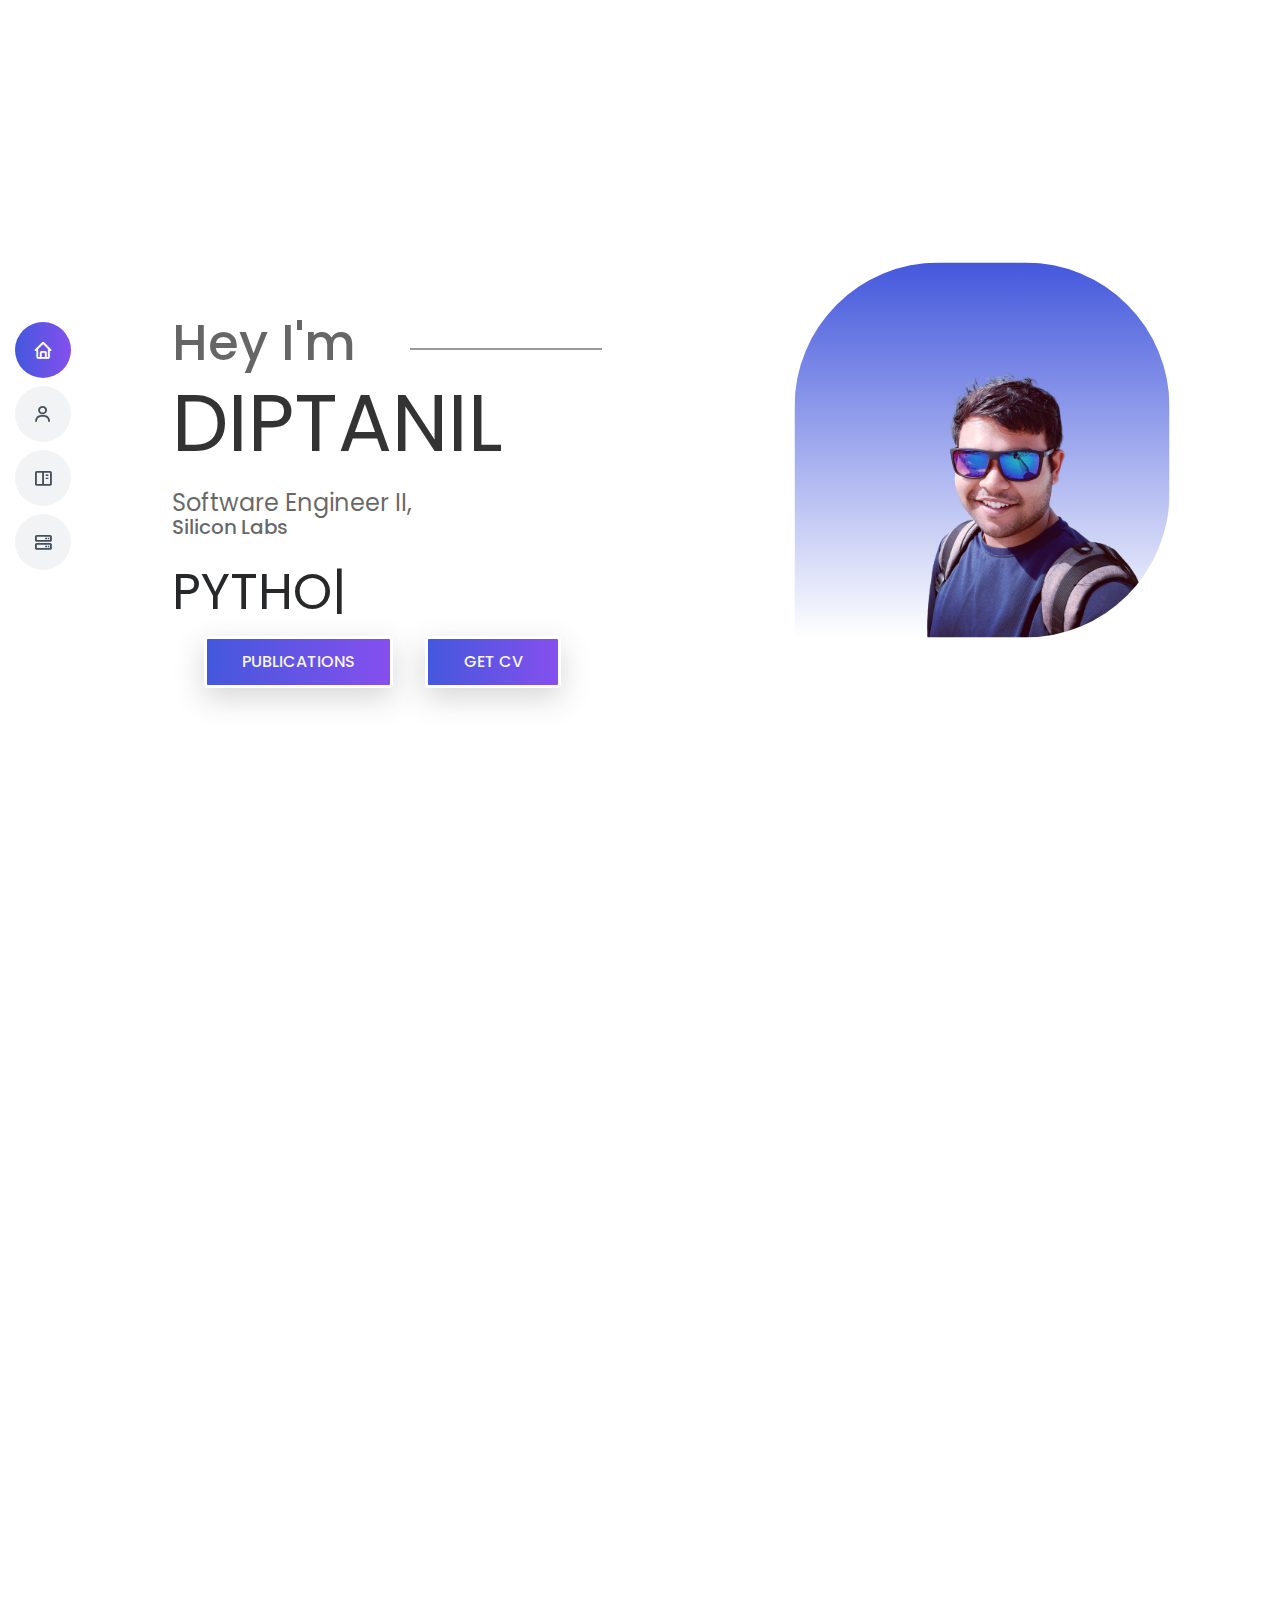
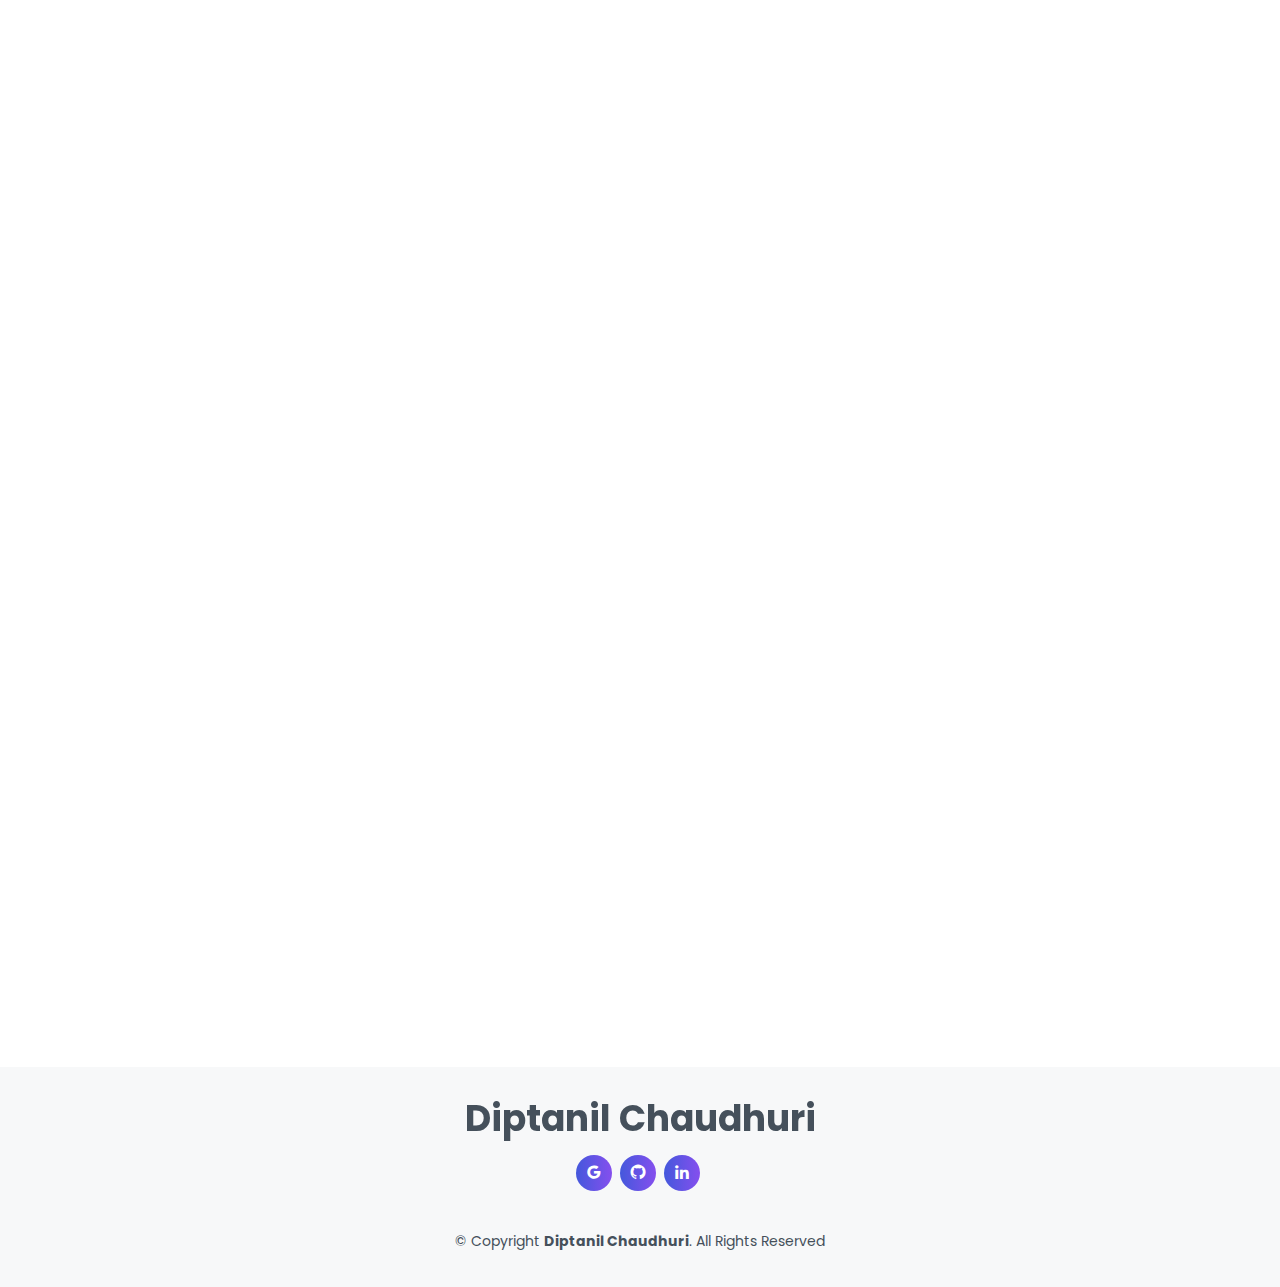
<file: index.html>
<!DOCTYPE html>
<html lang="en">

<head>
  <meta charset="utf-8">
  <meta content="width=device-width, initial-scale=1.0" name="viewport">

  <title>Diptanil Chaudhuri</title>
  <meta content="" name="description">
  <meta content="" name="keywords">

  <link rel="shortcut icon" type="image/x-icon" href="./assets/img/core/logo-bg.png" />

  <!-- Google Fonts -->
  <link href="https://fonts.googleapis.com/css?family=Open+Sans:300,300i,400,400i,600,600i,700,700i|Raleway:300,300i,400,400i,500,500i,600,600i,700,700i|Poppins:300,300i,400,400i,500,500i,600,600i,700,700i" rel="stylesheet">

  <!-- Vendor CSS Files -->
  <link href="assets/vendor/aos/aos.css" rel="stylesheet">
  <link href="assets/vendor/bootstrap/css/bootstrap.min.css" rel="stylesheet">
  <link href="assets/vendor/bootstrap-icons/bootstrap-icons.css" rel="stylesheet">
  <link href="assets/vendor/boxicons/css/boxicons.min.css" rel="stylesheet">
  <link href="assets/vendor/glightbox/css/glightbox.min.css" rel="stylesheet">
  <link href="assets/vendor/swiper/swiper-bundle.min.css" rel="stylesheet">

  <!-- Template Main CSS File -->
  <link href="assets/css/style.css" rel="stylesheet">

<!--  </script>-->

</head>

<body>

  <!-- ======= Mobile nav toggle button ======= -->
  <!-- <button type="button" class="mobile-nav-toggle d-xl-none"><i class="bi bi-list mobile-nav-toggle"></i></button> -->
  <i class="bi bi-list mobile-nav-toggle d-lg-none"></i>


  <!-- ======= Header ======= -->
  <header id="header" class="d-flex flex-column justify-content-center">

    <nav id="navbar" class="navbar nav-menu">
      <ul>
        <li><a href="#hero" class="nav-link scrollto active"><i class="bx bx-home"></i> <span>Home</span></a></li>
        <li><a href="#about" class="nav-link scrollto"><i class="bx bx-user"></i> <span>About</span></a></li>
        <li><a href="#publication" class="nav-link scrollto"><i class="bx bx-book-content"></i> <span>Publications</span></a></li>
        <li><a href="#projects" class="nav-link scrollto"><i class="bx bx-server"></i> <span>Projects</span></a></li>
      </ul>
    </nav><!-- .nav-menu -->

  </header><!-- End Header -->

  <!-- ======= Hero Section ======= -->
  <section id="hero" class="d-flex flex-column justify-content-center site-banner">

    <div class="container">
      <div class="row">
        <div class="col-lg-6 col-md-12 site-title">
          <h3 class="title-text">Hey I'm</h3>
          <h1 class="title-text text-uppercase">Diptanil </h1>
          <h4 class="title-text">Software Engineer II,</h4>
          <p class="title-text">
            Silicon Labs</p>

          <div class="banner-keys">
            <h1 class="title-text text-uppercase">
              <span class="typed" data-typed-items="Python, C++, Matlab, Embedded-C, C#"></span>
            </h1>
          </div>

            
          <div class="site-button">
            <div class="d-flex flex-row flex-wrap">
              <button type="button" class="btn button primary-button mr-4 text-uppercase" onclick="location.href='#publication';">Publications</button>
              <button type="button" class="btn button primary-button text-uppercase"  onclick="location.href='./assets/pdf/CV.pdf';">Get CV</button>
            </div>
          </div>

        </div>

        <div class="col-lg-6 col-md-12">
          <img src="./assets/img/me/me.png" alt="banner-image me" class="img-fluid my-banner">
        </div>
    </div>
  </section><!-- End Hero -->



  <main id="main">

    <!-- ======= About Section ======= -->
    <section id="about" class="about">

      <!-- ------- Description Subsection ------- -->
      <div class="container-fluid" data-aos="fade-up">
        <div class="section-title">
          <h2>
            <span id="about_typed"></span>
          </h2>
        </div>

        <div class="row">
          <div class="col-lg-6 col-md-12 col-centered slider-col">
            <div class="about-image-slider">
              <div id="carouselExampleIndicators" class="carousel slide" data-bs-ride="true">
                <div class="carousel-indicators">
                  <button type="button" data-bs-target="#carouselExampleIndicators" data-bs-slide-to="0" class="active" aria-current="true" aria-label="Slide 1"></button>
                  <button type="button" data-bs-target="#carouselExampleIndicators" data-bs-slide-to="1" aria-label="Slide 2"></button>
                  <button type="button" data-bs-target="#carouselExampleIndicators" data-bs-slide-to="2" aria-label="Slide 3"></button>
                  <button type="button" data-bs-target="#carouselExampleIndicators" data-bs-slide-to="3" aria-label="Slide 4"></button>
                </div>
                <div class="carousel-inner">
                  <div class="carousel-item active">
                    <img src="./assets/img/me/3209.JPEG" class="d-block w-100 slider-image" alt="Hiking photo">
                  </div>
                  <div class="carousel-item">
                    <img src="./assets/img/me/3554.JPEG" class="d-block w-100 slider-image" alt="Florida beach">
                  </div>
                  <div class="carousel-item">
                    <img src="./assets/img/me/3702.JPEG" class="d-block w-100 slider-image" alt="Hiroyuki Tedara">
                  </div>
                  <div class="carousel-item">
                    <img src="./assets/img/me/7090.JPEG" class="d-block w-100 slider-image" alt="Fishing">
                  </div>
                </div>
                <button class="carousel-control-prev" type="button" data-bs-target="#carouselExampleIndicators" data-bs-slide="prev">
                  <span class="carousel-control-prev-icon" aria-hidden="true"></span>
                  <span class="visually-hidden">Previous</span>
                </button>
                <button class="carousel-control-next" type="button" data-bs-target="#carouselExampleIndicators" data-bs-slide="next">
                  <span class="carousel-control-next-icon" aria-hidden="true"></span>
                  <span class="visually-hidden">Next</span>
                </button>
              </div>
            </div>
          </div>
          <div class="col-lg-6 col-md-12 col-centered about-title">
            <h2 class="text-uppercase pt-5">
              <span>Diptanil</span>
              <span >"Neal"</span>
              <span>Chaudhuri</span>
            </h2>
            <div class="paragraph py-4 w-75">
              <p class="para">
                <i class="fa-brands fa-html5"></i>Hi, I am an Software Engineer working at Silicon Labs. Previously, I was pursuing my Doctorate (Ph.D.) in Computer Science from Texas A&M University under the advice 
                of <a class="description-text-link" target="_blank" href="https://cse-robotics.engr.tamu.edu/dshell/">Dr. Dylan A. Shell</a>.
              </p>
              <p class="para">
                My interest includes Machine Learning, Robotics, Artificial Intelligence. 
                My previous experiances involving working in multitude of domains form game design to embbdded syatems to an artificial intelligence researcher.
              </p>
              <p class="para">
                My hobbies include hiking, scuba diving and occational fishing. 
              </p>
            </div>
          </div>
        </div>

        <div class="row my-3 justify-content-center contact-info">

<!--          <div class="col-2"></div>-->
          <button type="button" class="btn col-3 button primary-button text-uppercase contact-address" >
            <i class="bi bi-geo-alt"></i>
            Austin, TX
          </button>

          <button type="button" class="btn col-3 button primary-button text-uppercase contact-address"  onclick="location.href='mailto:diptanil.chaudhuri@gmail.com';">
            <i class='bx bxl-gmail'></i>
            diptanil.chaudhuri@gmail.com
          </button>

          <button type="button" class="btn col-3 button primary-button text-uppercase contact-address" onclick="location.href='https://www.linkedin.com/in/diptanil/';">
            <i class='bx bxl-linkedin' ></i>
            LinkedIn
          </button>


        </div>
      </div>
      </div><!-- End Description Subsection  -->

    <!-- ------- Skills Section ------- -->
    <section id="skills" class="skills section-bg">
      <div class="container" data-aos="fade-up">

        <div class="section-title">
          <h2>
            <span id="skill_typed"></span>
          </h2>
        </div>

        <div class="row skills-content my-3">
          <h3 class="text-uppercase">Languages</h3>

          <!-- Languages stored in skill-languages.js -->
          <script src="./assets/data/skills-languages.js"></script>

            <!-- <div class="progress col-md-4">
              <div class="row">
                <div class="col-2 skill-icon">
                  <i class='bx bxl-python'></i>
                </div>
                <div class="col-1"></div>
                <div class="col-8 skill-detail">
                  <span class="skill">Python <i class="val">EXPERT</i></span>
                  <div class="progress-bar-wrap">
                    <div class="progress-bar progress-bar-striped progress-bar-animated bg-success" role="progressbar" aria-valuenow="100" aria-valuemin="0" aria-valuemax="100"></div>
                  </div>
                </div>
              </div>
            </div> -->

        </div>

        <div class="mx-auto" style="height: 50px;">
        </div>



        <div class="row skills-content my-3">
          <h3 class="text-uppercase">Packages</h3>

          <!-- Packages stored in skill-packages.js -->
          <script src="./assets/data/skills-packages.js"></script>

          <!-- <div class="progress col-md-4">
            <span class="skill">CSS <i class="val">INTERMEDIATE</i></span>
            <div class="progress-bar-wrap">
              <div class="progress-bar progress-bar-striped progress-bar-animated" role="progressbar" aria-valuenow="75" aria-valuemin="0" aria-valuemax="100"></div>
            </div>
          </div> -->

        </div>

      </div>
    </section><!-- End Skills Section -->

    <!-- ------- Education Section ------- -->
    <section id="education" class="education">
      <div class="container" data-aos="fade-up">

        <div class="section-title">
          <h2>
            <span id="education_typed"></span>
          </h2>
        </div>

        <div class="row">

            <div class="education-item">
              <h4>Ph.D. (Computer Science)</h4>
              <h5>Aug. 2017 - Aug 2023</h5>
              <p><em>Texas A &amp; M University, College Station, TX, USA.</em></p>
            </div>
            <div class="education-item">
              <h4>Bachelor of Technology (Electronics &amp; Communication Engineering)</h4>
              <h5>Aug. 2012 - Jul. 2016</h5>
              <p><em>Krishna Institute of Engineering &amp; Technology, Ghaziabad, UP, India.</em></p>
            </div>
          </div>

        </div>

      </div>
    </section><!-- End Education Section -->

    <!-- ------- Experiance Section ------- -->
    <section id="experiance" class="experiance pt-100 pb-100">

      <div class="container" data-aos="fade-up">
        <div class="section-title">
          <h2>
            <span id="experience_typed"></span>
          </h2>
        </div>


        <div class="container">
          <div class="main-timeline">

            <!-- Experiences stored in experiences.js -->
            <script src="./assets/data/experiences.js"></script>



<!--            <div class="timeline">-->
<!--              <div class="icon"></div>-->
<!--              <div class="date-content">-->
<!--                <div class="date-outer">-->
<!--                                    <span class="date">-->
<!--                                            <span class="month">Aug</span>-->
<!--                                    <span class="year">2015</span>-->
<!--                                    </span>-->
<!--                </div>-->
<!--              </div>-->
<!--              <div class="timeline-content">-->
<!--                <h5 class="title">Product Designer</h5>-->
<!--                <h5 class="company"> <em>DesignerDesignerDesignerDesignerDesigner</em> </h5>-->
<!--                <h5 class="timeline_date">Aug 2020 &#45;&#45; Aug 2023</h5>-->
<!--                <p class="description">-->
<!--                  <i class='bx bx-chevrons-right'></i>Designed and analyzed planning problems for multi-agent systems. </br>-->
<!--                  <i class='bx bx-chevrons-right'></i>Designed and analyzed economic theories for multi-agent crowdsouring systems.-->
<!--                </p>-->
<!--              </div>-->
<!--            </div>-->


          </div>
        </div>
      </div>
      
    </section><!-- End Experiance Section -->

    </section><!-- End About Subsection -->

    <!-- ======= Publication Section ======= -->
    <section id="publication" class="publication">
      <div class="container" data-aos="fade-up">

        <div class="section-title">
          <h2><span id="publication_typed"></span></h2>
        </div>

        <div class="row">
          <div class="col-lg-12 d-flex justify-content-center" data-aos="fade-up" data-aos-delay="100">
            <ul id="publication-filters">
              <li class="publication-filter-selector filter-active" data-filter="*" >All</li>
              <li class="publication-filter-selector" data-filter=".filter-conf">Conf</li>
              <li class="publication-filter-selector" data-filter=".filter-jour">Jour</li>
              <li>
                <div class="dropup-center dropup">
                  <button class="btn dropdown-toggle publication-year-button" type="button" data-bs-toggle="dropdown" aria-expanded="false">
                    Year
                  </button>
                  <ul class="dropdown-menu publication-filter-years">
                    <li class="publication-filter-selector dropdown-item" data-filter=".filter-2023">2023</li>
                    <li class="publication-filter-selector dropdown-item" data-filter=".filter-2021">2021</li>
                    <li class="publication-filter-selector dropdown-item" data-filter=".filter-2015">2015</li>
                  </ul>
                </div>
              </li>
            </ul>
          </div>
        </div>

        <div class="row publication-container" data-aos="fade-up" data-aos-delay="100">

          <!-- Publications stored in publications.js -->
          <script src="./assets/data/publications.js"></script>

  <!--        ====================================== TEST ======================================   -->

  <!--        <div class="publication-item filter-jour filter-2015">-->

  <!--          <div class="publication-item-text">-->
  <!--            <h5> publications[i].author + '. <b>'+ publications[i].title +-->
  <!--              '. </b> <em>' + publications[i].venue +'</em>, ' + publications[i].other +fdgdfgdfgfdshdhhgf '.</h5>-->
  <!--            <div class="publication-links">-->
  <!--              <div class="row align-items-start">-->
  <!--                <div class="col">-->
  <!--                </div>-->
  <!--                <div class="col">-->
  <!--                  <a href="#" class="publication-link"><i class="bi bi-filetype-pdf"></i> PDF</a>-->
  <!--                </div>-->
  <!--                <div class="col">-->
  <!--                  <a href="under_construction.html" class="publication-link portfolio-details-lightbox" data-glightbox="type: external"><i class="bx bx-plus"></i> Details</a>-->
  <!--                </div>-->
  <!--              </div>-->
  <!--            </div>-->

  <!--          </div>-->
  <!--        </div>-->


          <!--        ====================================== END TEST ======================================   -->


        </div>
      </div>

      </div>
    </section><!-- End Publication Section -->

    <!-- ======= Project (Portfolio) Section ======= -->
    <section id="projects" class="projects portfolio" data-aos="fade-up">
      <div class="container" data-aos="fade-up">
        <div class="section-title">
          <h2><span id="project_typed"></span></h2>
        </div>
      </div>

      <div class="row">
        <div class="col-lg-12 d-flex justify-content-center" data-aos="fade-up" data-aos-delay="100">
          <ul id="portfolio-flters">
            <li data-filter="*" class="filter-active">All</li>
            <li data-filter=".filter-research">Research</li>
            <li data-filter=".filter-industry">Industry</li>
            <li data-filter=".filter-personal">Personal</li>
          </ul>
        </div>
      </div>

      <div class="container">
        <div class="row my-3 portfolio-container">

          <!-- Projects stored in projects.js -->
          <script src="./assets/data/projects.js"></script>


<!--          <div class="col-md-4 project-item portfolio-item filter-research">-->
<!--            <div class="card project-card portfolio-wrap">-->

<!--              <div class="card__content project-content">-->

<!--                <h1 class="card__content-title project-title">I Got 3 Invites For Dribbble</h1>-->
<!--                <p class="card__content-body project-body"><em>Where did I do it</em></p>-->

<!--                <div class="project-tags">-->
<!--                  <span class="badge badge-pill badge-primary text-uppercase filter-research">reserach</span>-->

<!--                </div>-->
<!--              </div>-->

<!--              <div class="card__footer project-detail">-->
<!--                <p class="card__footer-body">Lorem ipsum dolor sit amet, consectetur adipisicing elit. Cumque eligendi,-->
<!--                  enim explicabo, impedit ipsum nam, nobis nostrum quam quo repellat sed tempore tenetur! Aperiam-->
<!--                  consequuntur delectus dolor earum enim eo Architecto beatae culpa cum deserunt dolorum ducimus-->
<!--                  eos fugiat, hic inventore ipsam iste labore laboriosam laborum libero mollitia nisi possimus quae-->
<!--                  uos ratione, tempore temporibus vel veritatis?</p>-->
<!--              </div>-->

<!--              <div class="portfolio-info">-->
<!--                <h4>More info</h4>-->
<!--                <div class="portfolio-links">-->
<!--                    <a href="portfolio-details.html" class="portfolio-details-lightbox" data-glightbox="type: external" title="Portfolio Details"><i class="bx bx-link"></i></a>-->
<!--                  </div>-->
<!--                </div>-->

<!--            </div>-->
<!--          </div>-->








        </div>
      </div>

    </section><!-- End Project (Portfolio) Section -->



  </main><!-- End #main -->

  <!-- ======= Footer ======= -->
  <footer id="footer">
    <div class="container">
      <h3>Diptanil Chaudhuri</h3>
      <div class="social-links">
        <a href="https://scholar.google.com/citations?user=ze93-WsAAAAJ" target="_blank" class="google"><i class="bx bxl-google"></i></a>
        <a href="https://github.com/diptanil" target="_blank" class="github"><i class="bx bxl-github"></i></a>
        <a href="https://www.linkedin.com/in/diptanil/" target="_blank" class="linkedin"><i class="bx bxl-linkedin"></i></a>
      </div>
      <div class="copyright">
        &copy; Copyright <strong><span>Diptanil Chaudhuri</span></strong>. All Rights Reserved
      </div>
      <div class="credits">
      </div>
    </div>
  </footer><!-- End Footer -->

  <div id="preloader"></div>
  <a href="#" class="back-to-top d-flex align-items-center justify-content-center"><i class="bi bi-arrow-up-short"></i></a>

  <!-- Vendor JS Files -->
  <script src="assets/vendor/purecounter/purecounter_vanilla.js"></script>
  <script src="assets/vendor/aos/aos.js"></script>
  <script src="assets/vendor/bootstrap/js/bootstrap.bundle.min.js"></script>
  <script src="assets/vendor/glightbox/js/glightbox.min.js"></script>
  <script src="assets/vendor/isotope-layout/isotope.pkgd.min.js"></script>
  <script src="assets/vendor/swiper/swiper-bundle.min.js"></script>
  <script src="assets/vendor/typed.js/typed.min.js"></script>
  <script src="assets/vendor/waypoints/noframework.waypoints.js"></script>
  <script src="assets/vendor/php-email-form/validate.js"></script>


  <!-- Template Main JS File -->
  <script src="assets/js/main.js"></script>



</body>

</html>
</file>
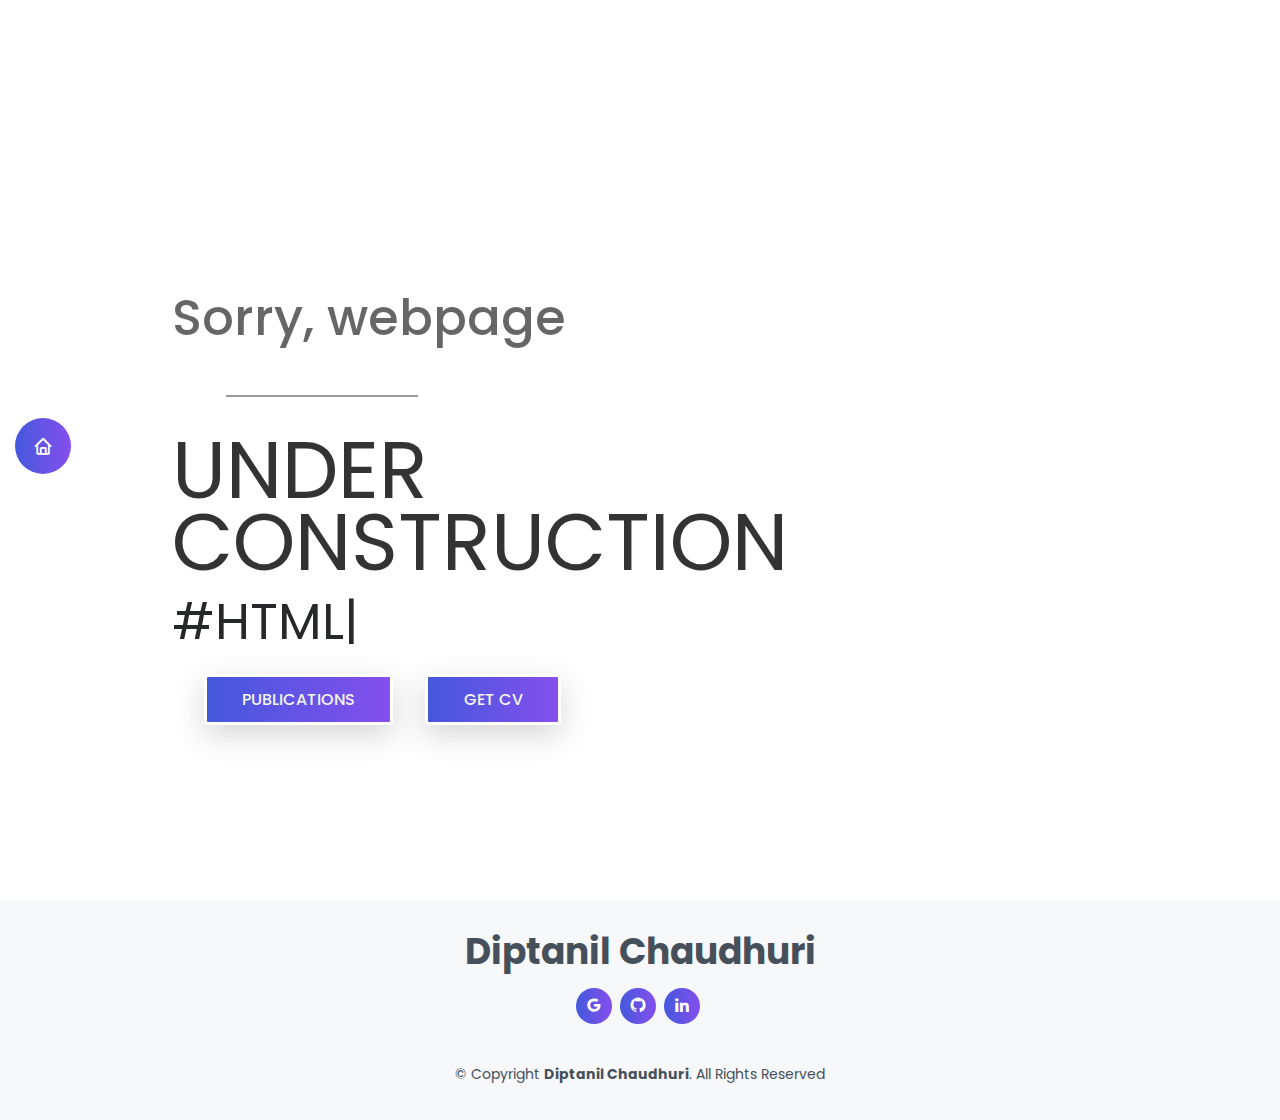
<file: under_construction.html>
<!DOCTYPE html>
<html lang="en">

<head>
  <meta charset="utf-8">
  <meta content="width=device-width, initial-scale=1.0" name="viewport">

  <title>MyResume Bootstrap Template - Index</title>
  <meta content="" name="description">
  <meta content="" name="keywords">

  <!-- Favicons -->
  <link href="assets/img/favicon.png" rel="icon">
  <link href="assets/img/apple-touch-icon.png" rel="apple-touch-icon">

  <!-- Google Fonts -->
  <link href="https://fonts.googleapis.com/css?family=Open+Sans:300,300i,400,400i,600,600i,700,700i|Raleway:300,300i,400,400i,500,500i,600,600i,700,700i|Poppins:300,300i,400,400i,500,500i,600,600i,700,700i" rel="stylesheet">

  <!-- Vendor CSS Files -->
  <link href="assets/vendor/aos/aos.css" rel="stylesheet">
  <link href="assets/vendor/bootstrap/css/bootstrap.min.css" rel="stylesheet">
  <link href="assets/vendor/bootstrap-icons/bootstrap-icons.css" rel="stylesheet">
  <link href="assets/vendor/boxicons/css/boxicons.min.css" rel="stylesheet">
  <link href="assets/vendor/glightbox/css/glightbox.min.css" rel="stylesheet">
  <link href="assets/vendor/swiper/swiper-bundle.min.css" rel="stylesheet">

  <!-- Template Main CSS File -->
  <link href="assets/css/style.css" rel="stylesheet">

  <!-- =======================================================
  * Template Name: MyResume - v4.9.2
  * Template URL: https://bootstrapmade.com/free-html-bootstrap-template-my-resume/
  * Author: BootstrapMade.com
  * License: https://bootstrapmade.com/license/
  ======================================================== -->
</head>

<body>

  <!-- ======= Mobile nav toggle button ======= -->
  <!-- <button type="button" class="mobile-nav-toggle d-xl-none"><i class="bi bi-list mobile-nav-toggle"></i></button> -->
  <i class="bi bi-list mobile-nav-toggle d-lg-none"></i>


  <!-- ======= Header ======= -->
  <header id="header" class="d-flex flex-column justify-content-center">

    <nav id="navbar" class="navbar nav-menu">
      <ul>
        <li><a href="index.html" class="nav-link scrollto active"><i class="bx bx-home"></i> <span>Home</span></a></li>
      </ul>
    </nav><!-- .nav-menu -->

  </header><!-- End Header -->

  <!-- ======= Hero Section ======= -->
  <section id="hero" class="d-flex flex-column justify-content-center site-banner">

    <div class="container">
      <div class="row">
        <div class="col-lg-6 col-md-12 site-title">
          <h3 class="title-text">Sorry, webpage</h3>
          <h1 class="title-text text-uppercase">Under Construction </h1>
<!--          <h4 class="title-text">UNDER</h4>-->
<!--          <p class="title-text">-->
<!--            Dept. of Computer Science and Engineering,-->
<!--            Texas A&M University.</p>-->

          <div class="banner-keys">
            <h1 class="title-text text-uppercase">
              <span class="typed" data-typed-items="#HTML, #CSS, #JAVASCRIPT"></span></p>
            </h1>
          </div>
            
          <div class="site-button">
            <div class="d-flex flex-row flex-wrap">
              <button type="button" class="btn button primary-button mr-4 text-uppercase" onclick="location.href='index.html#publication';">Publications</button>
              <button type="button" class="btn button primary-button text-uppercase" onclick="location.href='under_construction.html';">Get CV</button>
            </div>
          </div>
        </div>
        <div class="col-lg-6 col-md-12">
<!--          <img src="./assets/img/me/me.png" alt="banner-image me" class="img-fluid my-banner">-->
        </div>
      </div>
    </div>
  </section><!-- End Hero -->



  <!-- ======= Footer ======= -->
  <footer id="footer">
    <div class="container">
      <h3>Diptanil Chaudhuri</h3>
      <!-- <p>Et aut eum quis fuga eos sunt ipsa nihil. Labore corporis magni eligendi fuga maxime saepe commodi placeat.</p> -->
      <div class="social-links">
        <a href="https://scholar.google.com/citations?user=ze93-WsAAAAJ" target="_blank" class="google"><i class="bx bxl-google"></i></a>
        <a href="https://github.com/diptanil" target="_blank" class="github"><i class="bx bxl-github"></i></a>
        <!-- <a href="#" class="instagram"><i class="bx bxl-instagram"></i></a> -->
        <!-- <a href="#" class="google-plus"><i class="bx bxl-skype"></i></a> -->
        <a href="https://www.linkedin.com/in/diptanil/" target="_blank" class="linkedin"><i class="bx bxl-linkedin"></i></a>
      </div>
      <div class="copyright">
        &copy; Copyright <strong><span>Diptanil Chaudhuri</span></strong>. All Rights Reserved
      </div>
      <div class="credits">
        <!-- All the links in the footer should remain intact. -->
        <!-- You can delete the links only if you purchased the pro version. -->
        <!-- Licensing information: [license-url] -->
        <!-- Purchase the pro version with working PHP/AJAX contact form: https://bootstrapmade.com/free-html-bootstrap-template-my-resume/ -->
<!--        Designed by <a href="https://bootstrapmade.com/">BootstrapMade</a>-->
      </div>
    </div>
  </footer><!-- End Footer -->

  <div id="preloader"></div>
<!--  <a href="#" class="back-to-top d-flex align-items-center justify-content-center"><i class="bi bi-arrow-up-short"></i></a>-->

  <!-- Vendor JS Files -->
  <script src="assets/vendor/purecounter/purecounter_vanilla.js"></script>
  <script src="assets/vendor/aos/aos.js"></script>
  <script src="assets/vendor/bootstrap/js/bootstrap.bundle.min.js"></script>
  <script src="assets/vendor/glightbox/js/glightbox.min.js"></script>
  <script src="assets/vendor/isotope-layout/isotope.pkgd.min.js"></script>
  <script src="assets/vendor/swiper/swiper-bundle.min.js"></script>
  <script src="assets/vendor/typed.js/typed.min.js"></script>
  <script src="assets/vendor/waypoints/noframework.waypoints.js"></script>
  <script src="assets/vendor/php-email-form/validate.js"></script>


  <!-- Template Main JS File -->
  <script src="assets/js/main.js"></script>


</body>

</html>
</file>
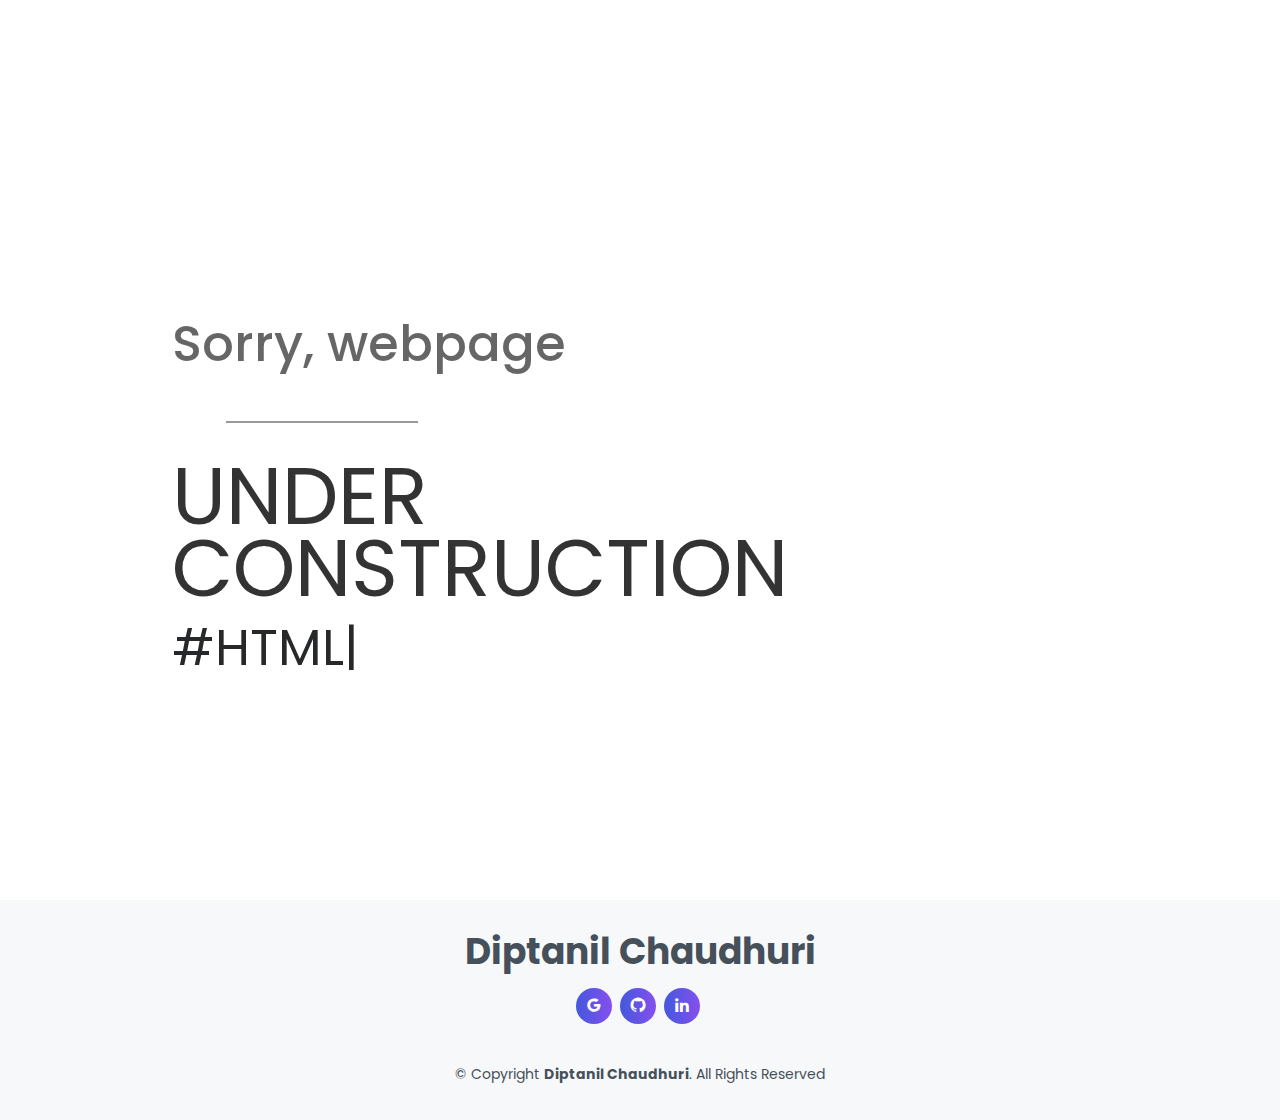
<file: under_construction_glightbox.html>
<!DOCTYPE html>
<html lang="en">

<head>
  <meta charset="utf-8">
  <meta content="width=device-width, initial-scale=1.0" name="viewport">

  <title>MyResume Bootstrap Template - Index</title>
  <meta content="" name="description">
  <meta content="" name="keywords">

  <!-- Favicons -->
  <link href="assets/img/favicon.png" rel="icon">
  <link href="assets/img/apple-touch-icon.png" rel="apple-touch-icon">

  <!-- Google Fonts -->
  <link href="https://fonts.googleapis.com/css?family=Open+Sans:300,300i,400,400i,600,600i,700,700i|Raleway:300,300i,400,400i,500,500i,600,600i,700,700i|Poppins:300,300i,400,400i,500,500i,600,600i,700,700i" rel="stylesheet">

  <!-- Vendor CSS Files -->
  <link href="assets/vendor/aos/aos.css" rel="stylesheet">
  <link href="assets/vendor/bootstrap/css/bootstrap.min.css" rel="stylesheet">
  <link href="assets/vendor/bootstrap-icons/bootstrap-icons.css" rel="stylesheet">
  <link href="assets/vendor/boxicons/css/boxicons.min.css" rel="stylesheet">
  <link href="assets/vendor/glightbox/css/glightbox.min.css" rel="stylesheet">
  <link href="assets/vendor/swiper/swiper-bundle.min.css" rel="stylesheet">

  <!-- Template Main CSS File -->
  <link href="assets/css/style.css" rel="stylesheet">

  <!-- =======================================================
  * Template Name: MyResume - v4.9.2
  * Template URL: https://bootstrapmade.com/free-html-bootstrap-template-my-resume/
  * Author: BootstrapMade.com
  * License: https://bootstrapmade.com/license/
  ======================================================== -->
</head>

<body>

  <!-- ======= Mobile nav toggle button ======= -->
  <!-- <button type="button" class="mobile-nav-toggle d-xl-none"><i class="bi bi-list mobile-nav-toggle"></i></button> -->
  <!-- <i class="bi bi-list mobile-nav-toggle d-lg-none"></i> -->


  <!-- ======= Header ======= -->
  <header id="header" class="d-flex flex-column justify-content-center">


  </header><!-- End Header -->

  <!-- ======= Hero Section ======= -->
  <section id="hero" class="d-flex flex-column justify-content-center site-banner">

    <div class="container">
      <div class="row">
        <div class="col-lg-6 col-md-12 site-title">
          <h3 class="title-text">Sorry, webpage</h3>
          <h1 class="title-text text-uppercase">Under Construction </h1>
<!--          <h4 class="title-text">UNDER</h4>-->
<!--          <p class="title-text">-->
<!--            Dept. of Computer Science and Engineering,-->
<!--            Texas A&M University.</p>-->

          <div class="banner-keys">
            <h1 class="title-text text-uppercase">
              <span class="typed" data-typed-items="#HTML, #CSS, #JAVASCRIPT"></span></p>
            </h1>
          </div>
            
        
        </div>
        <div class="col-lg-6 col-md-12">
<!--          <img src="./assets/img/me/me.png" alt="banner-image me" class="img-fluid my-banner">-->
        </div>
      </div>
    </div>
  </section><!-- End Hero -->



  <!-- ======= Footer ======= -->
  <footer id="footer">
    <div class="container">
      <h3>Diptanil Chaudhuri</h3>
      <!-- <p>Et aut eum quis fuga eos sunt ipsa nihil. Labore corporis magni eligendi fuga maxime saepe commodi placeat.</p> -->
      <div class="social-links">
        <a href="https://scholar.google.com/citations?user=ze93-WsAAAAJ" target="_blank" class="google"><i class="bx bxl-google"></i></a>
        <a href="https://github.com/diptanil" target="_blank" class="github"><i class="bx bxl-github"></i></a>
        <!-- <a href="#" class="instagram"><i class="bx bxl-instagram"></i></a> -->
        <!-- <a href="#" class="google-plus"><i class="bx bxl-skype"></i></a> -->
        <a href="https://www.linkedin.com/in/diptanil/" target="_blank" class="linkedin"><i class="bx bxl-linkedin"></i></a>
      </div>
      <div class="copyright">
        &copy; Copyright <strong><span>Diptanil Chaudhuri</span></strong>. All Rights Reserved
      </div>
      <div class="credits">
        <!-- All the links in the footer should remain intact. -->
        <!-- You can delete the links only if you purchased the pro version. -->
        <!-- Licensing information: [license-url] -->
        <!-- Purchase the pro version with working PHP/AJAX contact form: https://bootstrapmade.com/free-html-bootstrap-template-my-resume/ -->
<!--        Designed by <a href="https://bootstrapmade.com/">BootstrapMade</a>-->
      </div>
    </div>
  </footer><!-- End Footer -->

  <div id="preloader"></div>
<!--  <a href="#" class="back-to-top d-flex align-items-center justify-content-center"><i class="bi bi-arrow-up-short"></i></a>-->

  <!-- Vendor JS Files -->
  <script src="assets/vendor/purecounter/purecounter_vanilla.js"></script>
  <script src="assets/vendor/aos/aos.js"></script>
  <script src="assets/vendor/bootstrap/js/bootstrap.bundle.min.js"></script>
  <script src="assets/vendor/glightbox/js/glightbox.min.js"></script>
  <script src="assets/vendor/isotope-layout/isotope.pkgd.min.js"></script>
  <script src="assets/vendor/swiper/swiper-bundle.min.js"></script>
  <script src="assets/vendor/typed.js/typed.min.js"></script>
  <script src="assets/vendor/waypoints/noframework.waypoints.js"></script>
  <script src="assets/vendor/php-email-form/validate.js"></script>


  <!-- Template Main JS File -->
  <script src="assets/js/main.js"></script>


</body>

</html>
</file>
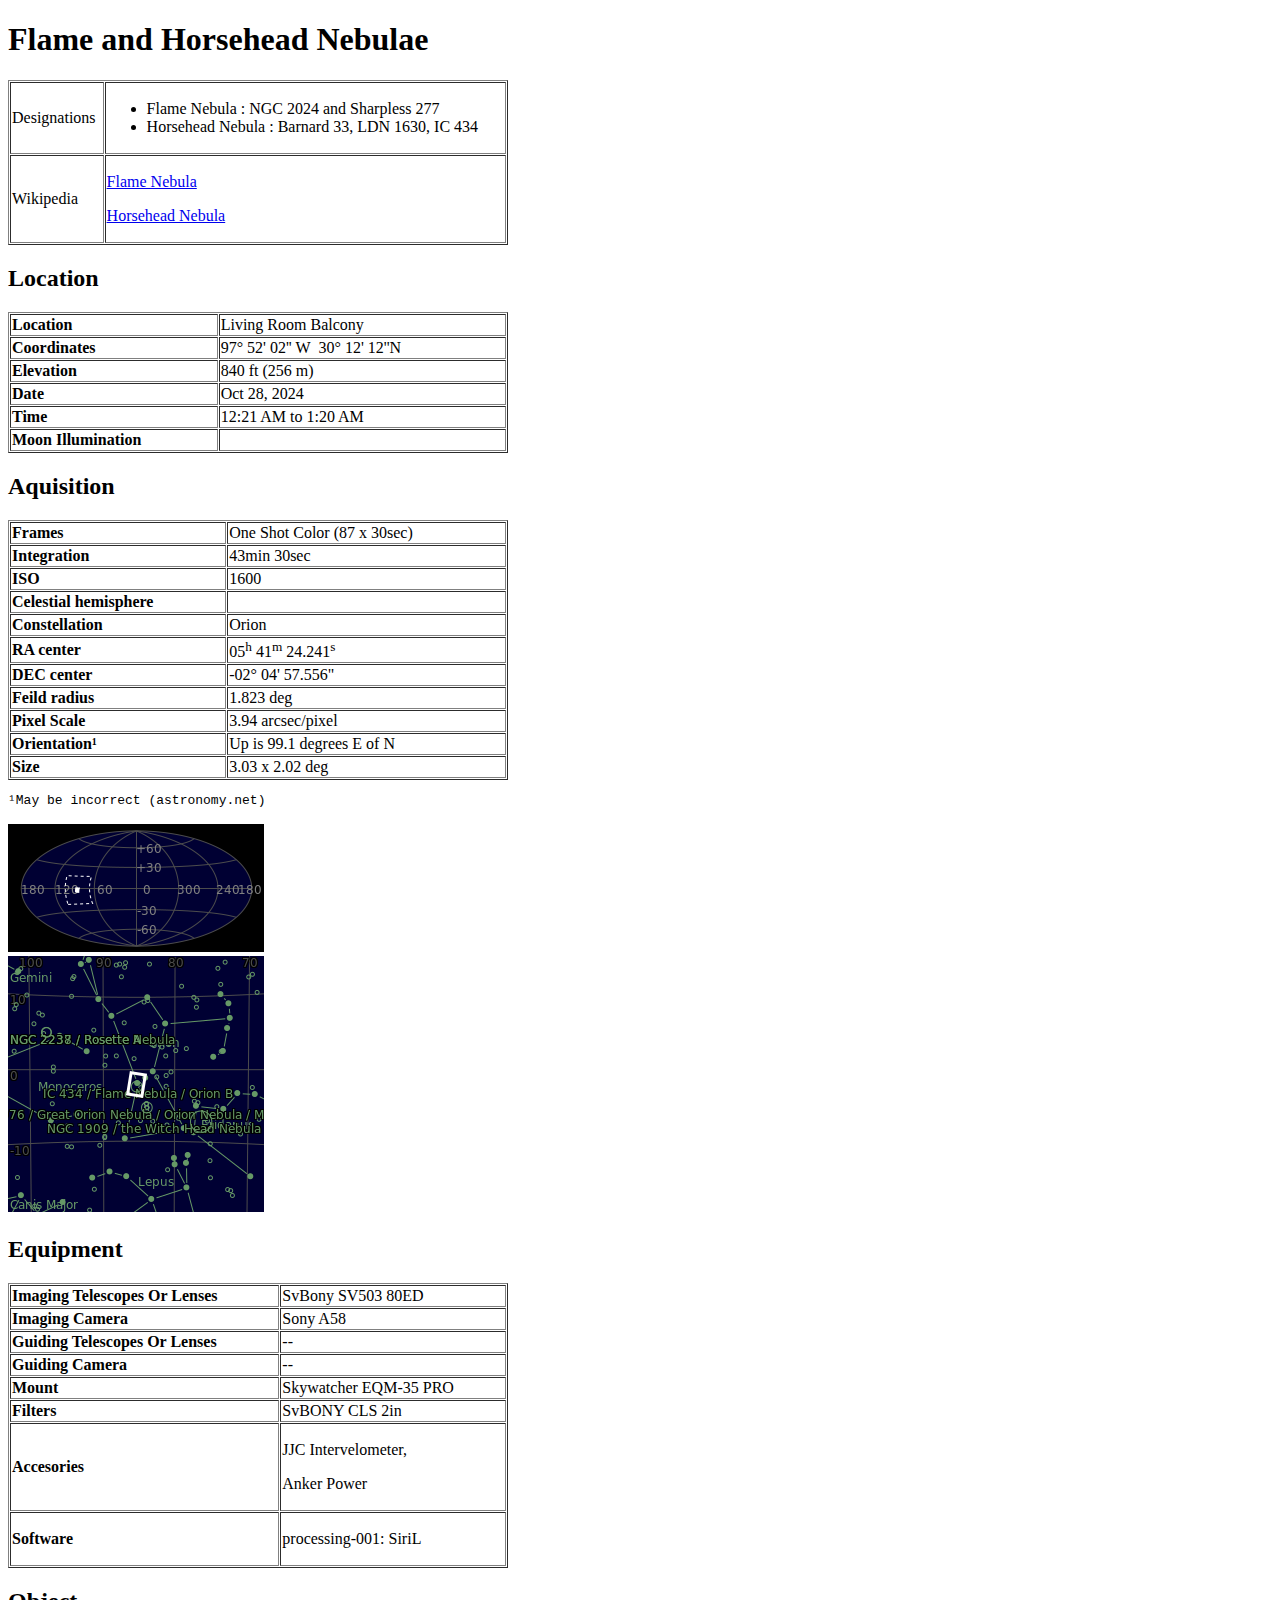
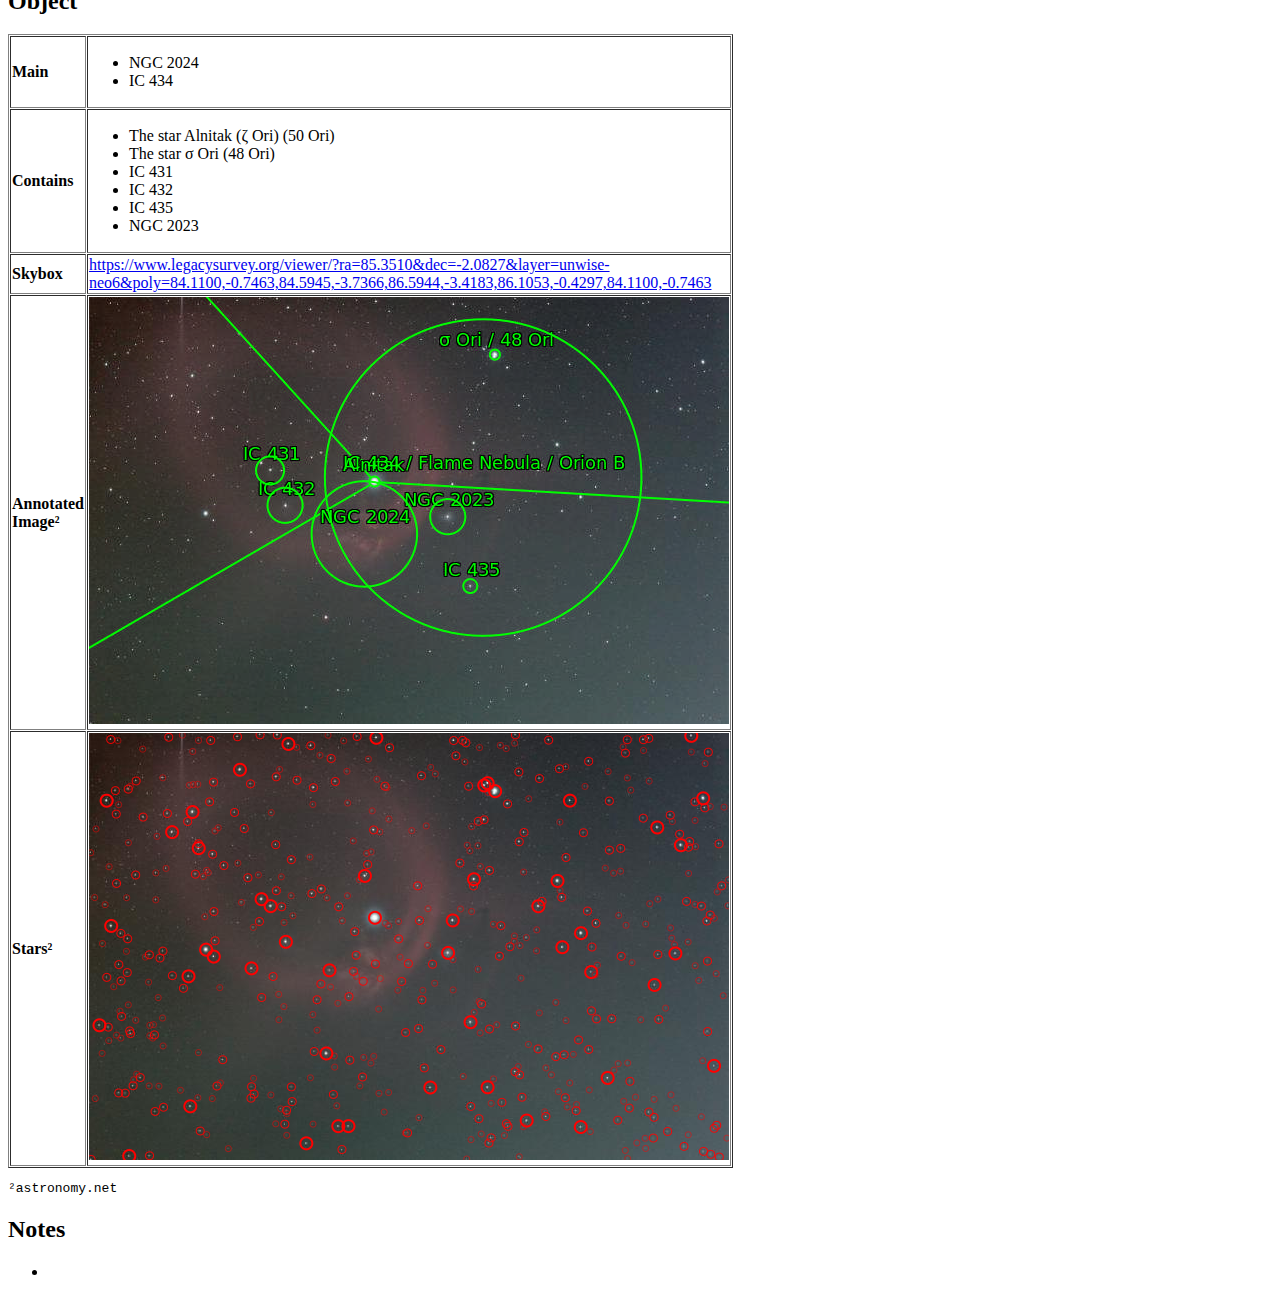
<file: astrophotography/2024/Oct_27/flame_and_horsehead_nebulae.html>
<!doctype html>
<html>
<head>
	<title>Flame and Horsehead Nebulae - Oct 27, 2024</title>
</head>
<body>
<h1>Flame and Horsehead Nebulae</h1>

<table border="1" cellpadding="1" cellspacing="1" style="width:500px;">
	<tbody>
		<tr>
			<td>Designations</td>
			<td>
			<ul>
				<li>Flame Nebula : NGC 2024 and Sharpless 277</li>
				<li>Horsehead Nebula : Barnard 33, LDN 1630, IC 434</li>
			</ul>
			</td>
		</tr>
		<tr>
			<td>Wikipedia</td>
			<td>
			<p><a href="https://en.wikipedia.org/wiki/Flame_Nebula">Flame Nebula</a></p>

			<p><a href="https://en.wikipedia.org/wiki/Horsehead_Nebula">Horsehead Nebula</a></p>
			</td>
		</tr>
	</tbody>
</table>

<h2>Location</h2>

<table border="1" cellpadding="1" cellspacing="1" style="width: 500px;">
	<tbody>
		<tr>
			<td><strong>Location</strong></td>
			<td>Living Room Balcony</td>
		</tr>
		<tr>
			<td><strong>Coordinates</strong></td>
			<td>97&deg; 52&#39; 02&#39;&#39; W&nbsp; 30&deg; 12&#39; 12&#39;&#39;N</td>
		</tr>
		<tr>
			<td><strong>Elevation</strong></td>
			<td>840 ft (256 m)</td>
		</tr>
		<tr>
			<td><strong>Date</strong></td>
			<td>Oct 28, 2024</td>
		</tr>
		<tr>
			<td><strong>Time</strong></td>
			<td>12:21 AM to 1:20 AM</td>
		</tr>
		<tr>
			<td><strong>Moon Illumination</strong></td>
			<td>&nbsp;</td>
		</tr>
	</tbody>
</table>

<h2>Aquisition</h2>

<table border="1" cellpadding="1" cellspacing="1" style="width: 500px;">
	<tbody>
		<tr>
			<td><strong>Frames</strong></td>
			<td>One Shot Color (87 x 30sec)</td>
		</tr>
		<tr>
			<td><strong>Integration</strong></td>
			<td>43min 30sec</td>
		</tr>
		<tr>
			<td><strong>ISO</strong></td>
			<td>1600</td>
		</tr>
		<tr>
			<td><strong>Celestial hemisphere</strong></td>
			<td>&nbsp;</td>
		</tr>
		<tr>
			<td><strong>Constellation</strong></td>
			<td>Orion</td>
		</tr>
		<tr>
			<td><strong>RA center</strong></td>
			<td>05<sup>h</sup>&nbsp;41<sup>m</sup>&nbsp;24.241<sup>s</sup></td>
		</tr>
		<tr>
			<td><strong>DEC center</strong></td>
			<td>-02&deg;&nbsp;04&#39;&nbsp;57.556&quot;</td>
		</tr>
		<tr>
			<td><strong>Feild radius</strong></td>
			<td>1.823 deg</td>
		</tr>
		<tr>
			<td><strong>Pixel Scale</strong></td>
			<td>3.94 arcsec/pixel</td>
		</tr>
		<tr>
			<td><strong>Orientation&sup1;</strong></td>
			<td>Up is 99.1 degrees E of N</td>
		</tr>
		<tr>
			<td><strong>Size</strong></td>
			<td>3.03 x 2.02 deg</td>
		</tr>
	</tbody>
</table>

<pre>
&sup1;May be incorrect (astronomy.net)</pre>

<p><img alt="" src="./Flame and Horse head Nebulae/data/astronomy.net/position_hemisphere.png" /><br />
<img alt="" src="./Flame and Horse head Nebulae/data/astronomy.net/position_constellation.png" /></p>

<h2>Equipment</h2>

<table border="1" cellpadding="1" cellspacing="1" style="width: 500px;">
	<tbody>
		<tr>
			<td><strong>Imaging Telescopes Or Lenses</strong></td>
			<td>SvBony SV503 80ED</td>
		</tr>
		<tr>
			<td><strong>Imaging Camera</strong></td>
			<td>Sony A58</td>
		</tr>
		<tr>
			<td><strong>Guiding Telescopes Or Lenses</strong></td>
			<td>--</td>
		</tr>
		<tr>
			<td><strong>Guiding Camera</strong></td>
			<td>--</td>
		</tr>
		<tr>
			<td><strong>Mount</strong></td>
			<td>Skywatcher EQM-35 PRO</td>
		</tr>
		<tr>
			<td><strong>Filters</strong></td>
			<td>SvBONY CLS 2in</td>
		</tr>
		<tr>
			<td><strong>Accesories</strong></td>
			<td>
			<p>JJC Intervelometer,</p>

			<p>Anker Power</p>
			</td>
		</tr>
		<tr>
			<td><strong>Software</strong></td>
			<td>
			<p>processing-001: SiriL</p>
			</td>
		</tr>
	</tbody>
</table>

<h2>Object</h2>

<table border="1" cellpadding="1" cellspacing="1" style="width: 500px;">
	<tbody>
		<tr>
			<td><strong>Main</strong></td>
			<td>
			<ul>
				<li class="tag">NGC 2024</li>
				<li class="tag">IC 434</li>
			</ul>
			</td>
		</tr>
		<tr>
			<td><strong>Contains</strong></td>
			<td>
			<ul id="tag_list">
				<li class="tag">The star Alnitak (&zeta; Ori) (50 Ori)</li>
				<li class="tag">The star &sigma; Ori (48 Ori)</li>
				<li class="tag">IC 431</li>
				<li class="tag">IC 432</li>
				<li class="tag">IC 435</li>
				<li class="tag">NGC 2023</li>
			</ul>
			</td>
		</tr>
		<tr>
			<td><strong>Skybox</strong></td>
			<td><a href="https://www.legacysurvey.org/viewer/?ra=85.3510&amp;dec=-2.0827&amp;layer=unwise-neo6&amp;poly=84.1100,-0.7463,84.5945,-3.7366,86.5944,-3.4183,86.1053,-0.4297,84.1100,-0.7463">https://www.legacysurvey.org/viewer/?ra=85.3510&amp;dec=-2.0827&amp;layer=unwise-neo6&amp;poly=84.1100,-0.7463,84.5945,-3.7366,86.5944,-3.4183,86.1053,-0.4297,84.1100,-0.7463</a></td>
		</tr>
		<tr>
			<td><strong>Annotated Image&sup2;</strong></td>
			<td><img alt="Annotated image" src="./Flame and Horse head Nebulae/data/astronomy.net/annotated.jpg" /></td>
		</tr>
		<tr>
			<td><strong>Stars&sup2;</strong></td>
			<td><img alt="Stars detected in the image" src="./Flame and Horse head Nebulae/data/astronomy.net/extraction.png" /></td>
		</tr>
	</tbody>
</table>

<pre>
&sup2;astronomy.net</pre>

<h2>Notes</h2>

<ul>
	<li>&nbsp;</li>
</ul>
</body>
</html>
</file>
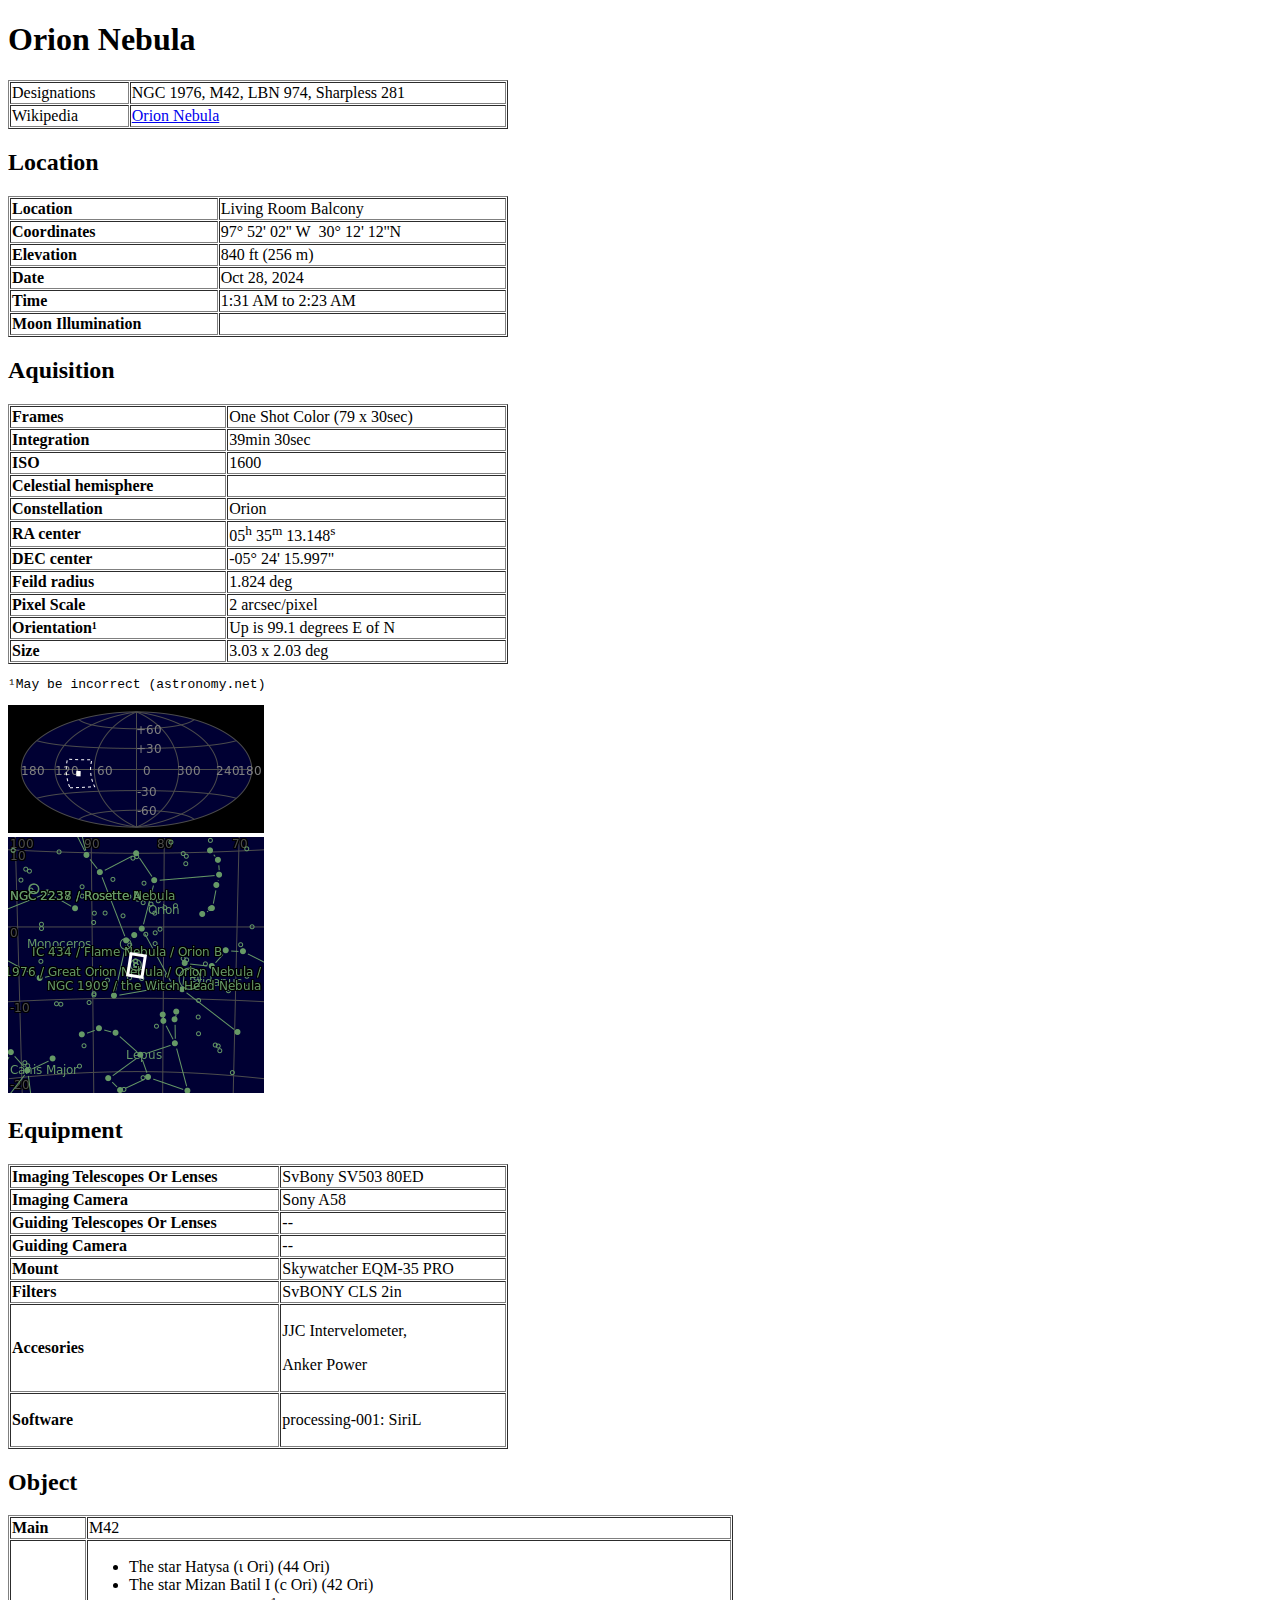
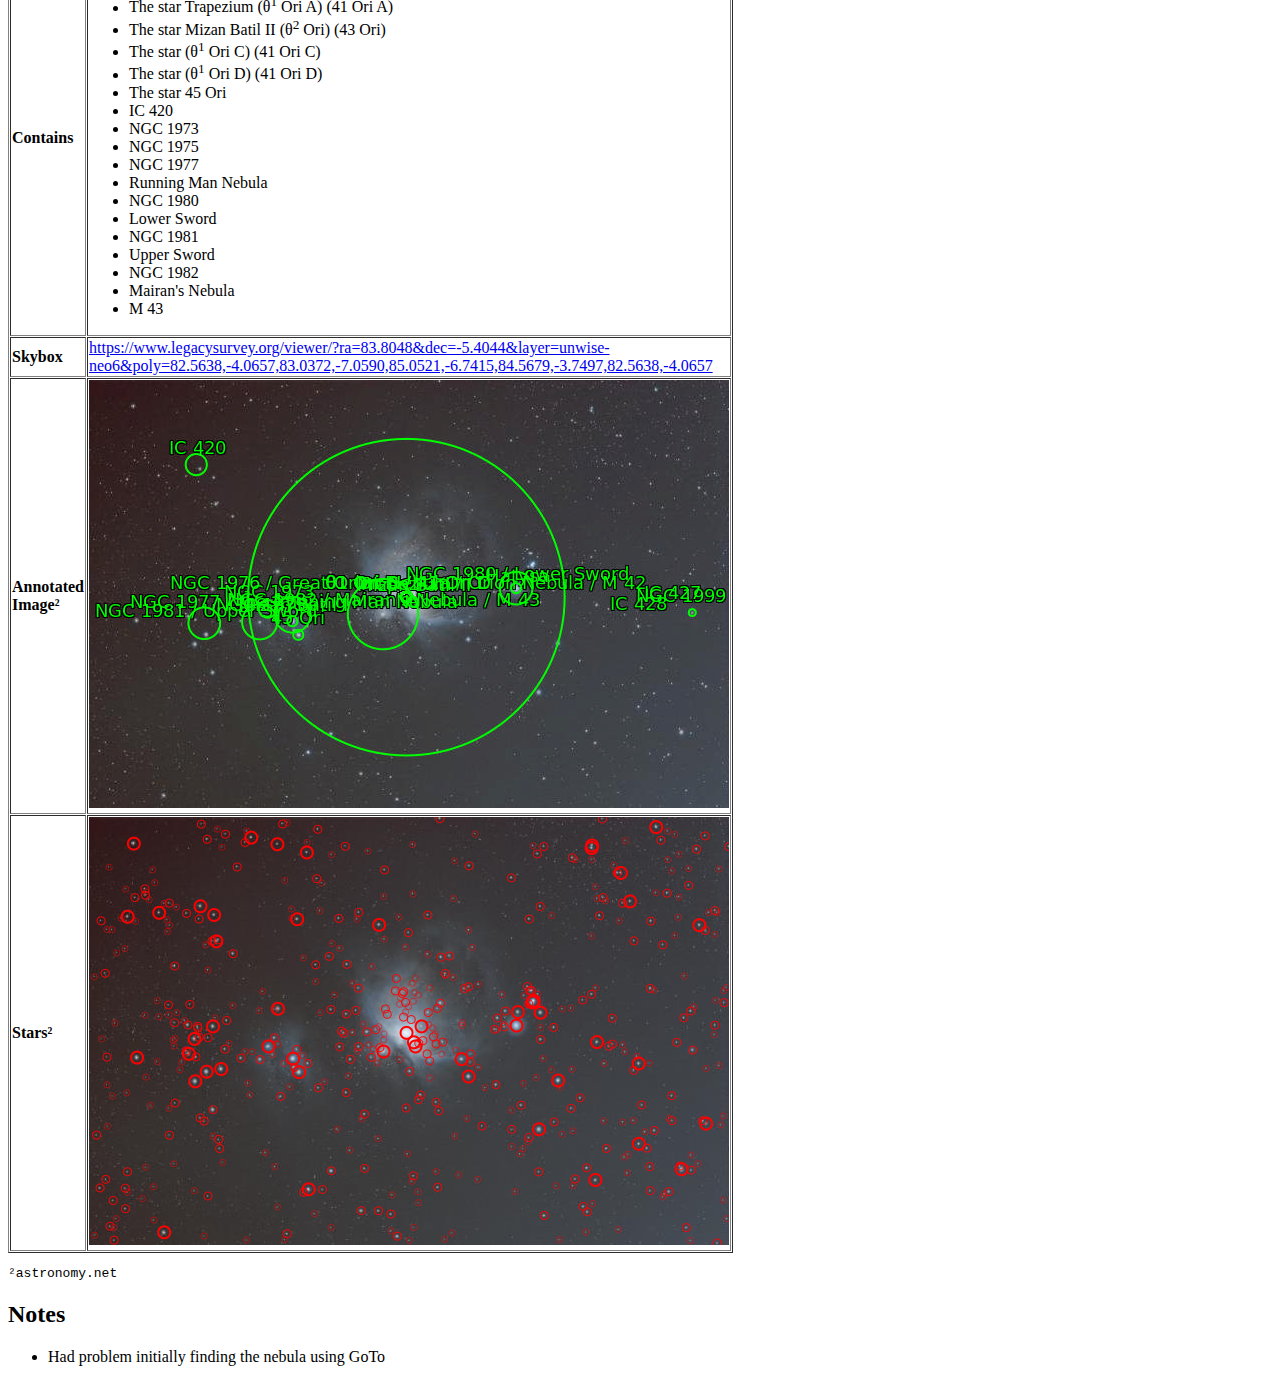
<file: astrophotography/2024/Oct_27/orion_nebula.html>
<!doctype html>
<html>
<head>
	<title>Orion Nebula - Oct 28, 2024</title>
</head>
<body>
<h1>Orion Nebula</h1>

<table border="1" cellpadding="1" cellspacing="1" style="width:500px;">
	<tbody>
		<tr>
			<td>Designations</td>
			<td>NGC 1976, M42, LBN 974, Sharpless 281</td>
		</tr>
		<tr>
			<td>Wikipedia</td>
			<td><a href="https://en.wikipedia.org/wiki/Orion_Nebula">Orion Nebula</a></td>
		</tr>
	</tbody>
</table>

<h2>Location</h2>

<table border="1" cellpadding="1" cellspacing="1" style="width: 500px;">
	<tbody>
		<tr>
			<td><strong>Location</strong></td>
			<td>Living Room Balcony</td>
		</tr>
		<tr>
			<td><strong>Coordinates</strong></td>
			<td>97&deg; 52&#39; 02&#39;&#39; W&nbsp; 30&deg; 12&#39; 12&#39;&#39;N</td>
		</tr>
		<tr>
			<td><strong>Elevation</strong></td>
			<td>840 ft (256 m)</td>
		</tr>
		<tr>
			<td><strong>Date</strong></td>
			<td>Oct 28, 2024</td>
		</tr>
		<tr>
			<td><strong>Time</strong></td>
			<td>1:31 AM to 2:23 AM</td>
		</tr>
		<tr>
			<td><strong>Moon Illumination</strong></td>
			<td>&nbsp;</td>
		</tr>
	</tbody>
</table>

<h2>Aquisition</h2>

<table border="1" cellpadding="1" cellspacing="1" style="width: 500px;">
	<tbody>
		<tr>
			<td><strong>Frames</strong></td>
			<td>One Shot Color (79 x 30sec)</td>
		</tr>
		<tr>
			<td><strong>Integration</strong></td>
			<td>39min 30sec</td>
		</tr>
		<tr>
			<td><strong>ISO</strong></td>
			<td>1600</td>
		</tr>
        <tr>
			<td><strong>Celestial hemisphere</strong></td>
			<td>&nbsp;</td>
		</tr>
        <tr>
			<td><strong>Constellation</strong></td>
			<td>Orion</td>
		</tr>
		<tr>
			<td><strong>RA center</strong></td>
			<td>05<sup>h</sup>&nbsp;35<sup>m</sup>&nbsp;13.148<sup>s</sup></td>
		</tr>
		<tr>
			<td><strong>DEC center</strong></td>
			<td>-05&deg;&nbsp;24&#39;&nbsp;15.997&quot;</td>
		</tr>
		<tr>
			<td><strong>Feild radius</strong></td>
			<td>1.824 deg</td>
		</tr>
		<tr>
			<td><strong>Pixel Scale</strong></td>
			<td>2 arcsec/pixel</td>
		</tr>
		<tr>
			<td><strong>Orientation&sup1;</strong></td>
			<td>Up is 99.1 degrees E of N</td>
		</tr>
		<tr>
			<td><strong>Size</strong></td>
			<td>3.03 x 2.03 deg</td>
		</tr>
	</tbody>
</table>

<pre>
&sup1;May be incorrect (astronomy.net)</pre>

<img src="./Orion Nebula/data/astronomy.net/position_hemisphere.png" alt="">
<br>
<img src="./Orion Nebula/data/astronomy.net/position_constellation.png" alt="">

<h2>Equipment</h2>

<table border="1" cellpadding="1" cellspacing="1" style="width: 500px;">
	<tbody>
		<tr>
			<td><strong>Imaging Telescopes Or Lenses</strong></td>
			<td>SvBony SV503 80ED</td>
		</tr>
		<tr>
			<td><strong>Imaging Camera</strong></td>
			<td>Sony A58</td>
		</tr>
		<tr>
			<td><strong>Guiding Telescopes Or Lenses</strong></td>
			<td>--</td>
		</tr>
		<tr>
			<td><strong>Guiding Camera</strong></td>
			<td>--</td>
		</tr>
		<tr>
			<td><strong>Mount</strong></td>
			<td>Skywatcher EQM-35 PRO</td>
		</tr>
		<tr>
			<td><strong>Filters</strong></td>
			<td>SvBONY CLS 2in</td>
		</tr>
		<tr>
			<td><strong>Accesories</strong></td>
			<td>
			<p>JJC Intervelometer,</p>

			<p>Anker Power</p>
			</td>
		</tr>
		<tr>
			<td><strong>Software</strong></td>
			<td>
			<p>processing-001: SiriL</p>
			</td>
		</tr>
	</tbody>
</table>

<h2>Object</h2>

<table border="1" cellpadding="1" cellspacing="1" style="width: 500px;">
	<tbody>
		<tr>
			<td><strong>Main</strong></td>
			<td>M42</td>
		</tr>
		<tr>
			<td><strong>Contains</strong></td>
			<td>
                <ul>
                    <li>The star Hatysa (&iota; Ori) (44 Ori)</li>
                    <li>The star Mizan Batil I (c Ori) (42 Ori)</li>
                    <li>The star Trapezium (&theta;<sup>1</sup> Ori A) (41 Ori A)</li>
                    <li>The star Mizan Batil II (&theta;<sup>2</sup> Ori) (43 Ori)</li>
                    <li>The star (&theta;<sup>1</sup> Ori C) (41 Ori C)</li>
                    <li>The star (&theta;<sup>1</sup> Ori D) (41 Ori D)</li>
                    <li>The star 45 Ori</li>
                    <li>IC 420</li>
                    <li>NGC 1973</li>
                    <li>NGC 1975</li>
                    <li>NGC 1977</li>
                    <li>Running Man Nebula</li>
                    <li>NGC 1980</li>
                    <li>Lower Sword</li>
                    <li>NGC 1981</li>
                    <li>Upper Sword</li>
                    <li>NGC 1982</li>
                    <li>Mairan&#39;s Nebula</li>
                    <li>M 43</li>
                </ul>
            </td>
		</tr>
		<tr>
			<td><strong>Skybox</strong></td>
			<td><a href="https://www.legacysurvey.org/viewer/?ra=83.8048&amp;dec=-5.4044&amp;layer=unwise-neo6&amp;poly=82.5638,-4.0657,83.0372,-7.0590,85.0521,-6.7415,84.5679,-3.7497,82.5638,-4.0657">https://www.legacysurvey.org/viewer/?ra=83.8048&amp;dec=-5.4044&amp;layer=unwise-neo6&amp;poly=82.5638,-4.0657,83.0372,-7.0590,85.0521,-6.7415,84.5679,-3.7497,82.5638,-4.0657</a></td>
		</tr>
		<tr>
			<td><strong>Annotated Image&sup2;</strong></td>
			<td><img src="./Orion Nebula/data/astronomy.net/annotated.jpg" alt="Annotated image"></td>
		</tr>
        <tr>
			<td><strong>Stars&sup2;</strong></td>
			<td><img src="./Orion Nebula/data/astronomy.net/extraction.png" alt="Stars detected in the image"></td>
		</tr>
	</tbody>
</table>

<pre>
&sup2;astronomy.net</pre>

<h2>Notes</h2>

<ul>
	<li>Had problem initially finding the nebula using GoTo</li>
</ul>
</body>
</html>
</file>
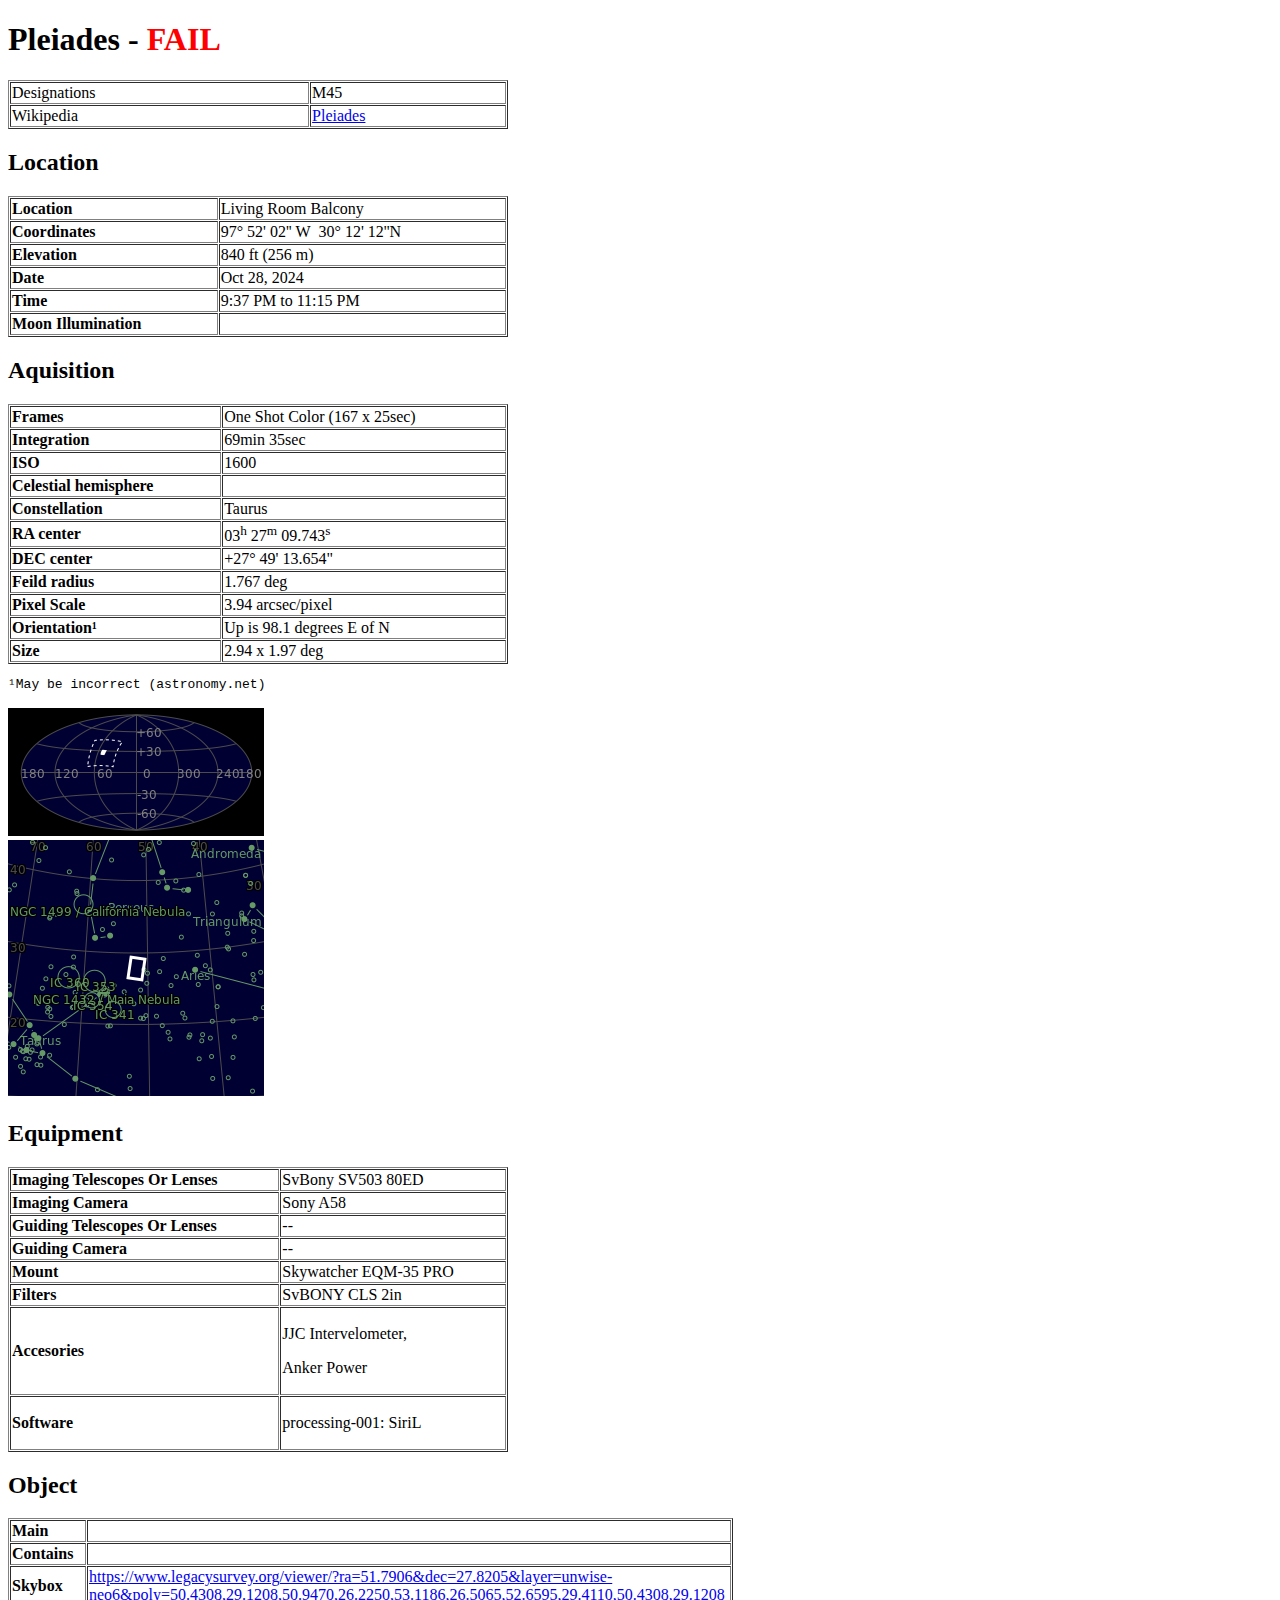
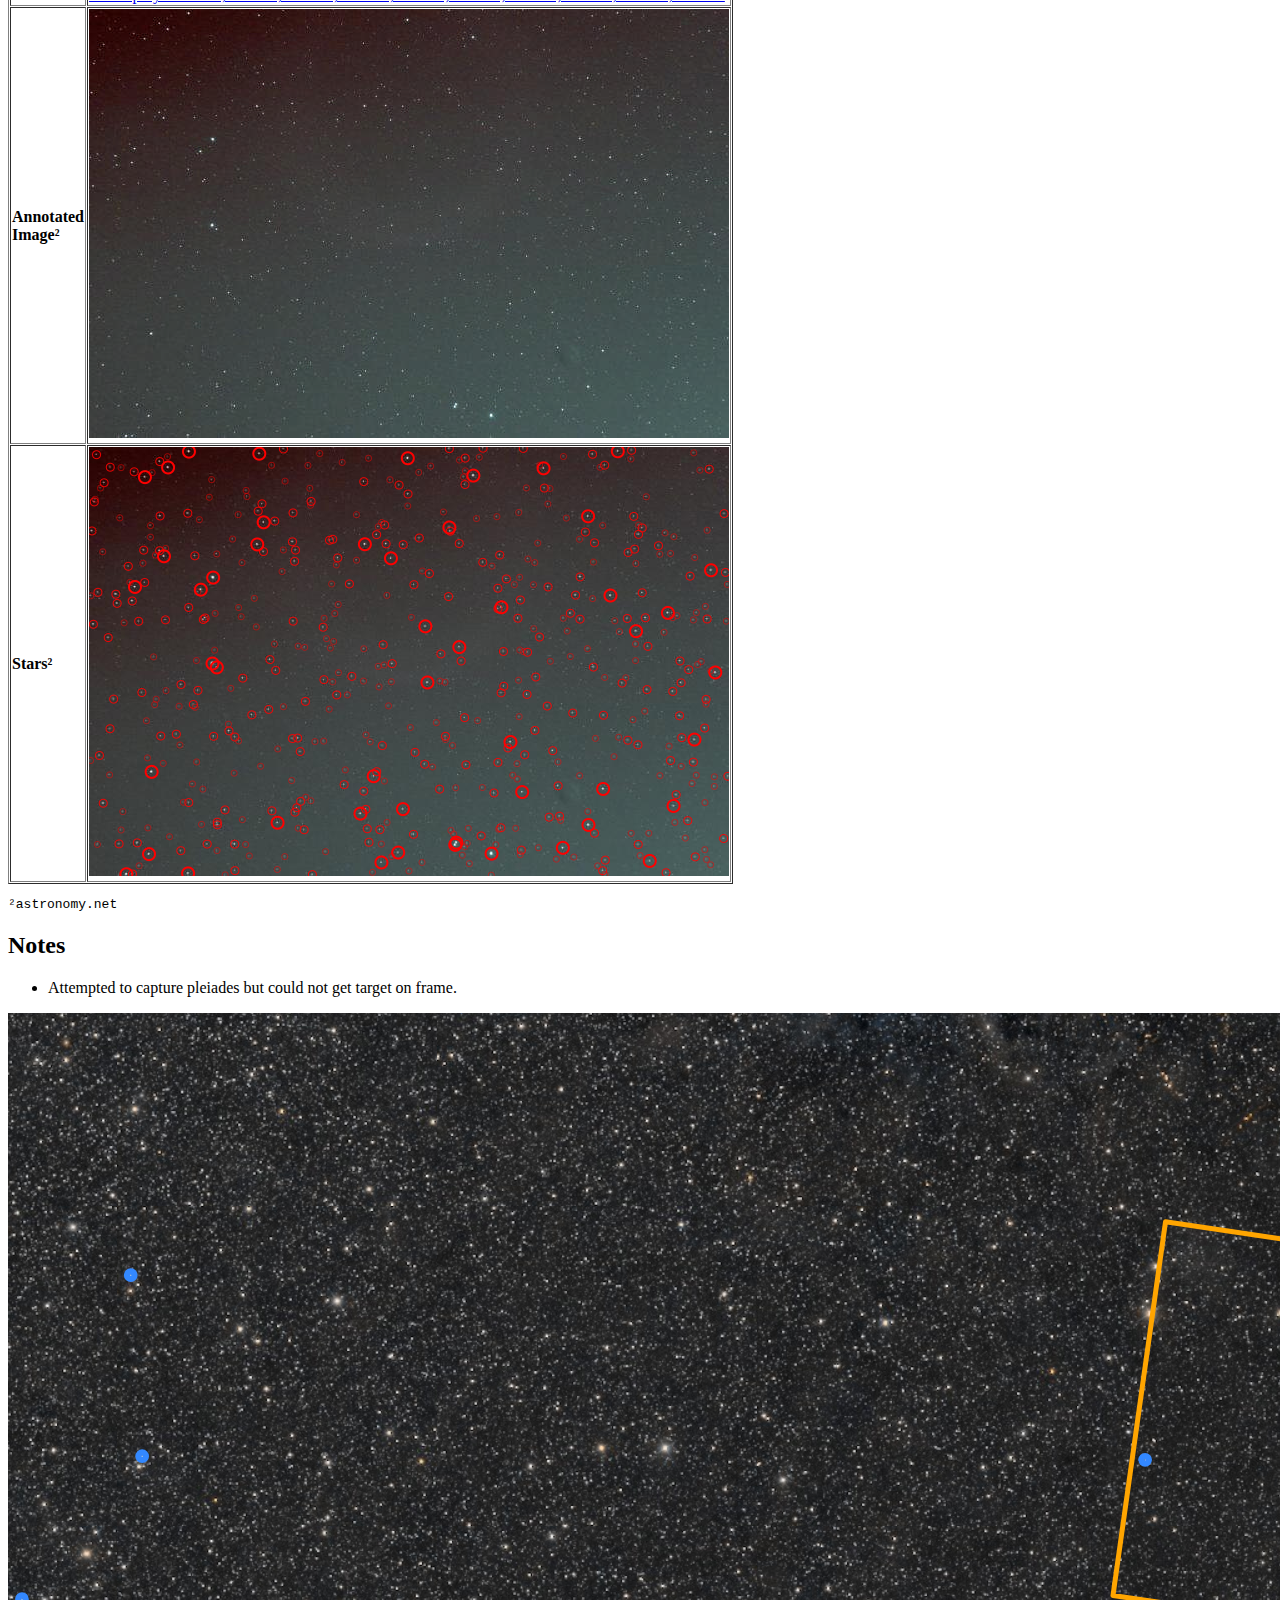
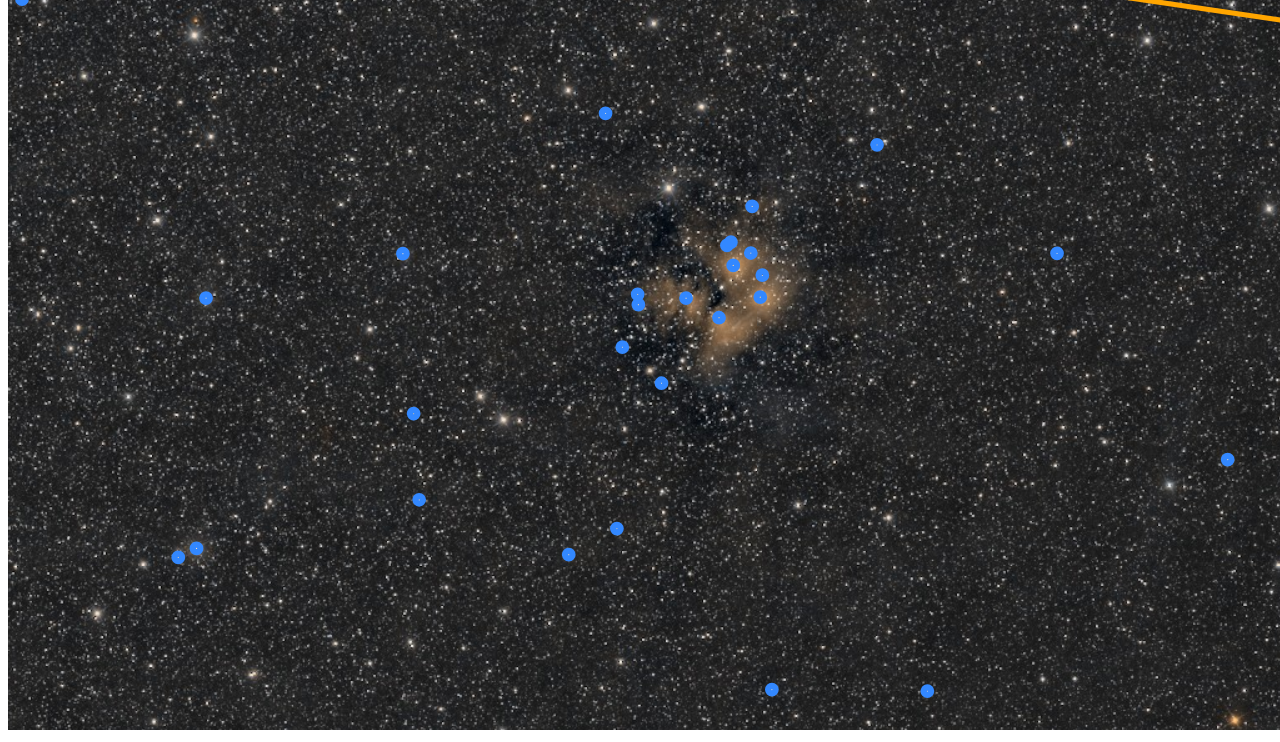
<file: astrophotography/2024/Oct_28/pleiades.html>
<!doctype html>
<html>
<head>
	<title>Pleiades - Oct 28, 2024</title>
</head>
<body>
<h1>Pleiades - <span style="color:#FF0000;">FAIL</span></h1>

<table border="1" cellpadding="1" cellspacing="1" style="width:500px;">
	<tbody>
		<tr>
			<td>Designations</td>
			<td>M45</td>
		</tr>
		<tr>
			<td>Wikipedia</td>
			<td><a href="https://en.wikipedia.org/wiki/Pleiades">Pleiades</a></td>
		</tr>
	</tbody>
</table>

<h2>Location</h2>

<table border="1" cellpadding="1" cellspacing="1" style="width: 500px;">
	<tbody>
		<tr>
			<td><strong>Location</strong></td>
			<td>Living Room Balcony</td>
		</tr>
		<tr>
			<td><strong>Coordinates</strong></td>
			<td>97&deg; 52&#39; 02&#39;&#39; W&nbsp; 30&deg; 12&#39; 12&#39;&#39;N</td>
		</tr>
		<tr>
			<td><strong>Elevation</strong></td>
			<td>840 ft (256 m)</td>
		</tr>
		<tr>
			<td><strong>Date</strong></td>
			<td>Oct 28, 2024</td>
		</tr>
		<tr>
			<td><strong>Time</strong></td>
			<td>9:37 PM to 11:15 PM</td>
		</tr>
		<tr>
			<td><strong>Moon Illumination</strong></td>
			<td>&nbsp;</td>
		</tr>
	</tbody>
</table>

<h2>Aquisition</h2>

<table border="1" cellpadding="1" cellspacing="1" style="width: 500px;">
	<tbody>
		<tr>
			<td><strong>Frames</strong></td>
			<td>One Shot Color (167 x 25sec)</td>
		</tr>
		<tr>
			<td><strong>Integration</strong></td>
			<td>69min 35sec</td>
		</tr>
		<tr>
			<td><strong>ISO</strong></td>
			<td>1600</td>
		</tr>
		<tr>
			<td><strong>Celestial hemisphere</strong></td>
			<td>&nbsp;</td>
		</tr>
		<tr>
			<td><strong>Constellation</strong></td>
			<td>Taurus</td>
		</tr>
		<tr>
			<td><strong>RA center</strong></td>
			<td>03<sup>h</sup>&nbsp;27<sup>m</sup>&nbsp;09.743<sup>s</sup></td>
		</tr>
		<tr>
			<td><strong>DEC center</strong></td>
			<td>+27&deg;&nbsp;49&#39;&nbsp;13.654&quot;</td>
		</tr>
		<tr>
			<td><strong>Feild radius</strong></td>
			<td>1.767 deg</td>
		</tr>
		<tr>
			<td><strong>Pixel Scale</strong></td>
			<td>3.94 arcsec/pixel</td>
		</tr>
		<tr>
			<td><strong>Orientation&sup1;</strong></td>
			<td>Up is 98.1 degrees E of N</td>
		</tr>
		<tr>
			<td><strong>Size</strong></td>
			<td>2.94 x 1.97 deg</td>
		</tr>
	</tbody>
</table>

<pre>
&sup1;May be incorrect (astronomy.net)</pre>

<p><img alt="" src="./Pleiades/data/astronomy.net/position_hemisphere.png" /><br />
<img alt="" src="./Pleiades/data/astronomy.net/position_constellation.png" /></p>

<h2>Equipment</h2>

<table border="1" cellpadding="1" cellspacing="1" style="width: 500px;">
	<tbody>
		<tr>
			<td><strong>Imaging Telescopes Or Lenses</strong></td>
			<td>SvBony SV503 80ED</td>
		</tr>
		<tr>
			<td><strong>Imaging Camera</strong></td>
			<td>Sony A58</td>
		</tr>
		<tr>
			<td><strong>Guiding Telescopes Or Lenses</strong></td>
			<td>--</td>
		</tr>
		<tr>
			<td><strong>Guiding Camera</strong></td>
			<td>--</td>
		</tr>
		<tr>
			<td><strong>Mount</strong></td>
			<td>Skywatcher EQM-35 PRO</td>
		</tr>
		<tr>
			<td><strong>Filters</strong></td>
			<td>SvBONY CLS 2in</td>
		</tr>
		<tr>
			<td><strong>Accesories</strong></td>
			<td>
			<p>JJC Intervelometer,</p>

			<p>Anker Power</p>
			</td>
		</tr>
		<tr>
			<td><strong>Software</strong></td>
			<td>
			<p>processing-001: SiriL</p>
			</td>
		</tr>
	</tbody>
</table>

<h2>Object</h2>

<table border="1" cellpadding="1" cellspacing="1" style="width: 500px;">
	<tbody>
		<tr>
			<td><strong>Main</strong></td>
			<td>&nbsp;</td>
		</tr>
		<tr>
			<td><strong>Contains</strong></td>
			<td>&nbsp;</td>
		</tr>
		<tr>
			<td><strong>Skybox</strong></td>
			<td><a href="https://www.legacysurvey.org/viewer/?ra=51.7906&amp;dec=27.8205&amp;layer=unwise-neo6&amp;poly=50.4308,29.1208,50.9470,26.2250,53.1186,26.5065,52.6595,29.4110,50.4308,29.1208">https://www.legacysurvey.org/viewer/?ra=51.7906&amp;dec=27.8205&amp;layer=unwise-neo6&amp;poly=50.4308,29.1208,50.9470,26.2250,53.1186,26.5065,52.6595,29.4110,50.4308,29.1208</a></td>
		</tr>
		<tr>
			<td><strong>Annotated Image&sup2;</strong></td>
			<td><img alt="Annotated image" src="./Pleiades/data/astronomy.net/annotated.jpg" /></td>
		</tr>
		<tr>
			<td><strong>Stars&sup2;</strong></td>
			<td><img alt="Stars detected in the image" src="./Pleiades/data/astronomy.net/extraction.png" /></td>
		</tr>
	</tbody>
</table>

<pre>
&sup2;astronomy.net</pre>

<h2>Notes</h2>

<ul>
	<li>Attempted to capture pleiades but could not get target on frame.</li>
</ul>
<img src="./Pleiades/data/fail_reason.png" alt="Differnce in framing and pleiades">
</body>
</html>
</file>
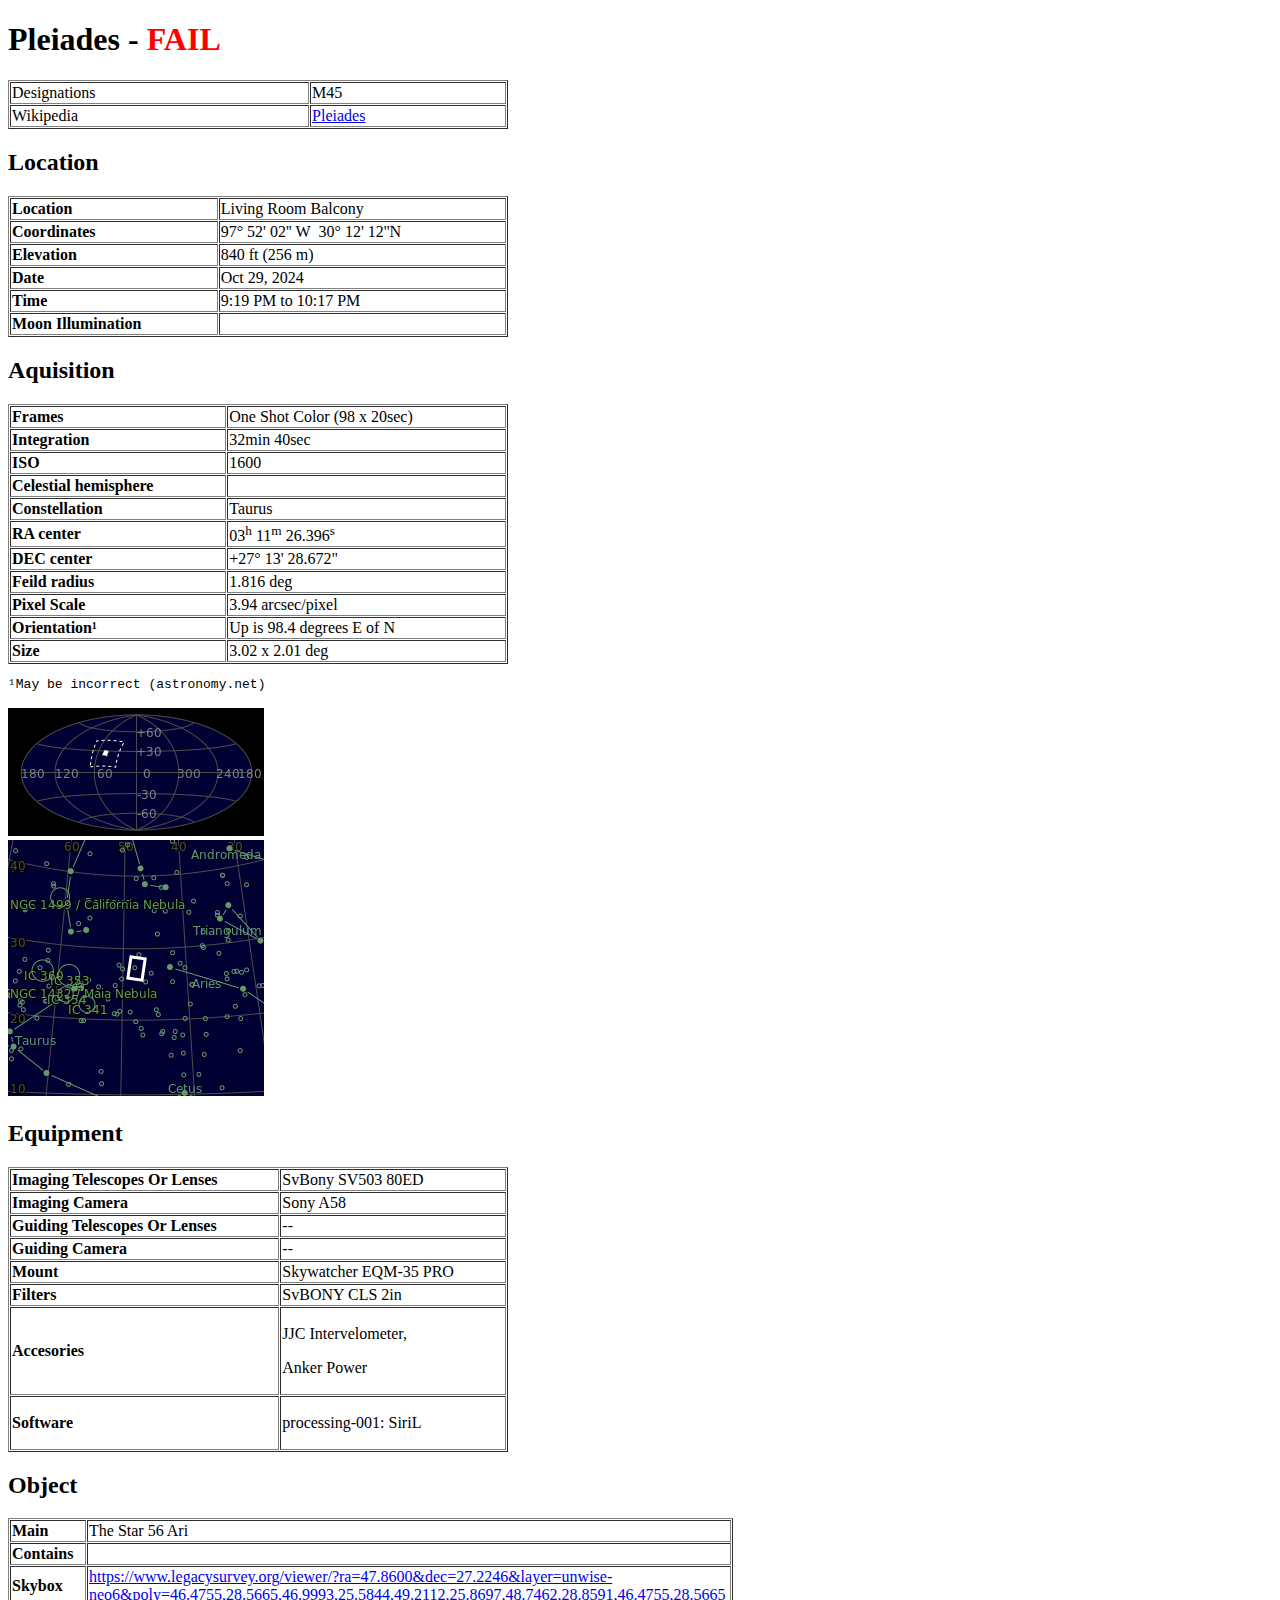
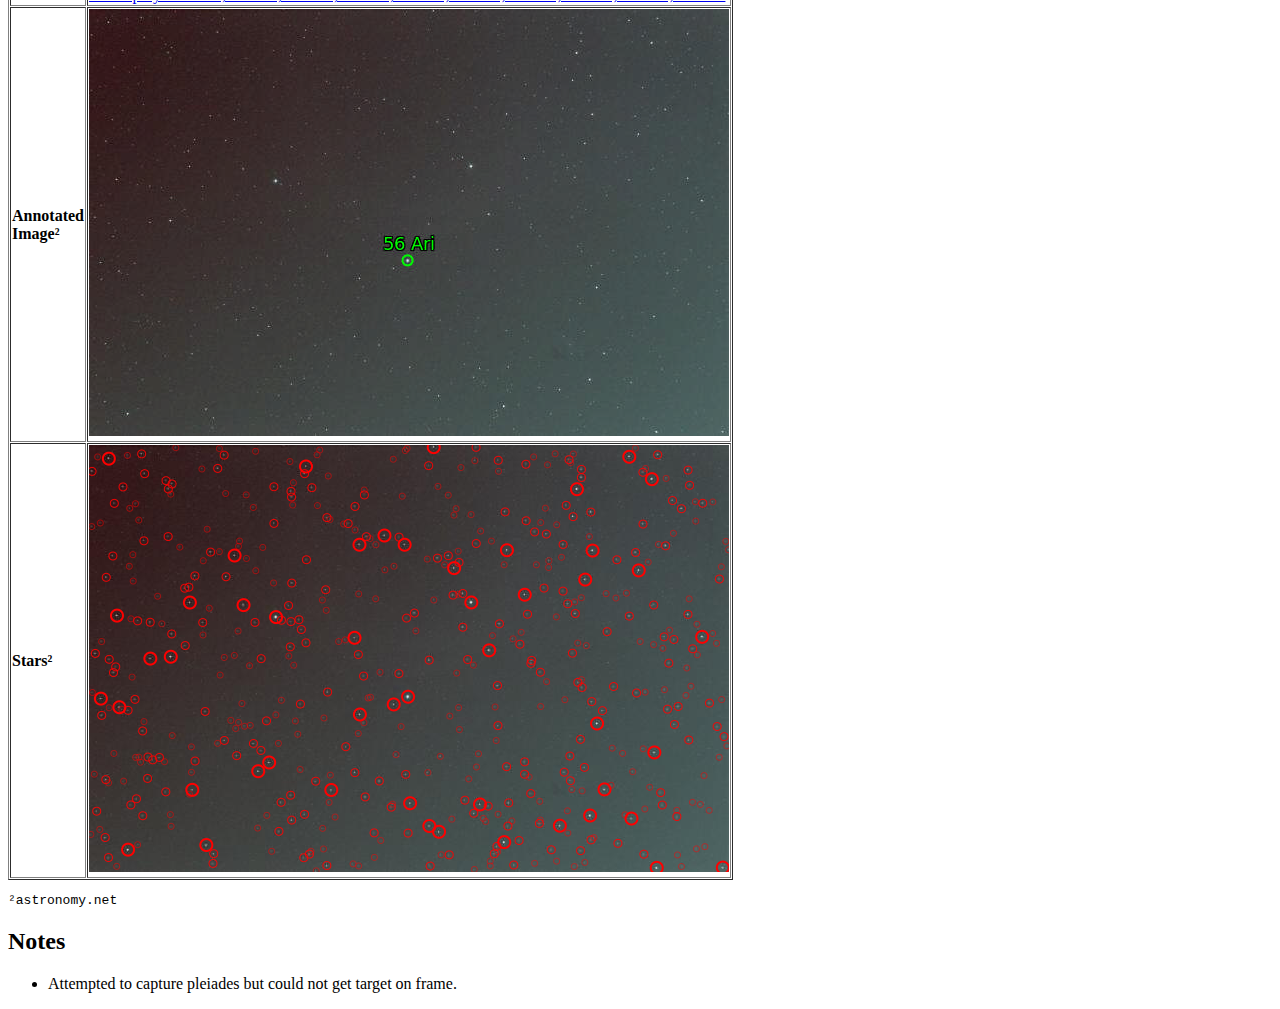
<file: astrophotography/2024/Oct_29/pleiades.html>
<!doctype html>
<html>
<head>
	<title>Pleiades - Oct 28, 2024</title>
</head>
<body>
<h1>Pleiades - <span style="color:#FF0000;">FAIL</span></h1>

<table border="1" cellpadding="1" cellspacing="1" style="width:500px;">
	<tbody>
		<tr>
			<td>Designations</td>
			<td>M45</td>
		</tr>
		<tr>
			<td>Wikipedia</td>
			<td><a href="https://en.wikipedia.org/wiki/Pleiades">Pleiades</a></td>
		</tr>
	</tbody>
</table>

<h2>Location</h2>

<table border="1" cellpadding="1" cellspacing="1" style="width: 500px;">
	<tbody>
		<tr>
			<td><strong>Location</strong></td>
			<td>Living Room Balcony</td>
		</tr>
		<tr>
			<td><strong>Coordinates</strong></td>
			<td>97&deg; 52&#39; 02&#39;&#39; W&nbsp; 30&deg; 12&#39; 12&#39;&#39;N</td>
		</tr>
		<tr>
			<td><strong>Elevation</strong></td>
			<td>840 ft (256 m)</td>
		</tr>
		<tr>
			<td><strong>Date</strong></td>
			<td>Oct 29, 2024</td>
		</tr>
		<tr>
			<td><strong>Time</strong></td>
			<td>9:19 PM to 10:17 PM</td>
		</tr>
		<tr>
			<td><strong>Moon Illumination</strong></td>
			<td>&nbsp;</td>
		</tr>
	</tbody>
</table>

<h2>Aquisition</h2>

<table border="1" cellpadding="1" cellspacing="1" style="width: 500px;">
	<tbody>
		<tr>
			<td><strong>Frames</strong></td>
			<td>One Shot Color (98 x 20sec)</td>
		</tr>
		<tr>
			<td><strong>Integration</strong></td>
			<td>32min 40sec</td>
		</tr>
		<tr>
			<td><strong>ISO</strong></td>
			<td>1600</td>
		</tr>
		<tr>
			<td><strong>Celestial hemisphere</strong></td>
			<td>&nbsp;</td>
		</tr>
		<tr>
			<td><strong>Constellation</strong></td>
			<td>Taurus</td>
		</tr>
		<tr>
			<td><strong>RA center</strong></td>
			<td>03<sup>h</sup>&nbsp;11<sup>m</sup>&nbsp;26.396<sup>s</sup></td>
		</tr>
		<tr>
			<td><strong>DEC center</strong></td>
			<td>+27&deg;&nbsp;13&#39;&nbsp;28.672&quot;</td>
		</tr>
		<tr>
			<td><strong>Feild radius</strong></td>
			<td>1.816 deg</td>
		</tr>
		<tr>
			<td><strong>Pixel Scale</strong></td>
			<td>3.94 arcsec/pixel</td>
		</tr>
		<tr>
			<td><strong>Orientation&sup1;</strong></td>
			<td>Up is 98.4 degrees E of N</td>
		</tr>
		<tr>
			<td><strong>Size</strong></td>
			<td>3.02 x 2.01 deg</td>
		</tr>
	</tbody>
</table>

<pre>
&sup1;May be incorrect (astronomy.net)</pre>

<p><img alt="" src="./Pleiades/data/astronomy.net/position_hemisphere.png" /><br />
<img alt="" src="./Pleiades/data/astronomy.net/position_constellation.png" /></p>

<h2>Equipment</h2>

<table border="1" cellpadding="1" cellspacing="1" style="width: 500px;">
	<tbody>
		<tr>
			<td><strong>Imaging Telescopes Or Lenses</strong></td>
			<td>SvBony SV503 80ED</td>
		</tr>
		<tr>
			<td><strong>Imaging Camera</strong></td>
			<td>Sony A58</td>
		</tr>
		<tr>
			<td><strong>Guiding Telescopes Or Lenses</strong></td>
			<td>--</td>
		</tr>
		<tr>
			<td><strong>Guiding Camera</strong></td>
			<td>--</td>
		</tr>
		<tr>
			<td><strong>Mount</strong></td>
			<td>Skywatcher EQM-35 PRO</td>
		</tr>
		<tr>
			<td><strong>Filters</strong></td>
			<td>SvBONY CLS 2in</td>
		</tr>
		<tr>
			<td><strong>Accesories</strong></td>
			<td>
			<p>JJC Intervelometer,</p>

			<p>Anker Power</p>
			</td>
		</tr>
		<tr>
			<td><strong>Software</strong></td>
			<td>
			<p>processing-001: SiriL</p>
			</td>
		</tr>
	</tbody>
</table>

<h2>Object</h2>

<table border="1" cellpadding="1" cellspacing="1" style="width: 500px;">
	<tbody>
		<tr>
			<td><strong>Main</strong></td>
			<td>The Star 56 Ari</td>
		</tr>
		<tr>
			<td><strong>Contains</strong></td>
			<td>&nbsp;</td>
		</tr>
		<tr>
			<td><strong>Skybox</strong></td>
			<td><a href="https://www.legacysurvey.org/viewer/?ra=47.8600&amp;dec=27.2246&amp;layer=unwise-neo6&amp;poly=46.4755,28.5665,46.9993,25.5844,49.2112,25.8697,48.7462,28.8591,46.4755,28.5665">https://www.legacysurvey.org/viewer/?ra=47.8600&amp;dec=27.2246&amp;layer=unwise-neo6&amp;poly=46.4755,28.5665,46.9993,25.5844,49.2112,25.8697,48.7462,28.8591,46.4755,28.5665</a></td>
		</tr>
		<tr>
			<td><strong>Annotated Image&sup2;</strong></td>
			<td><img alt="Annotated image" src="./Pleiades/data/astronomy.net/annotated.jpg" /></td>
		</tr>
		<tr>
			<td><strong>Stars&sup2;</strong></td>
			<td><img alt="Stars detected in the image" src="./Pleiades/data/astronomy.net/extraction.png" /></td>
		</tr>
	</tbody>
</table>

<pre>
&sup2;astronomy.net</pre>

<h2>Notes</h2>

<ul>
	<li>Attempted to capture pleiades but could not get target on frame.</li>
</ul>
</body>
</html>
</file>
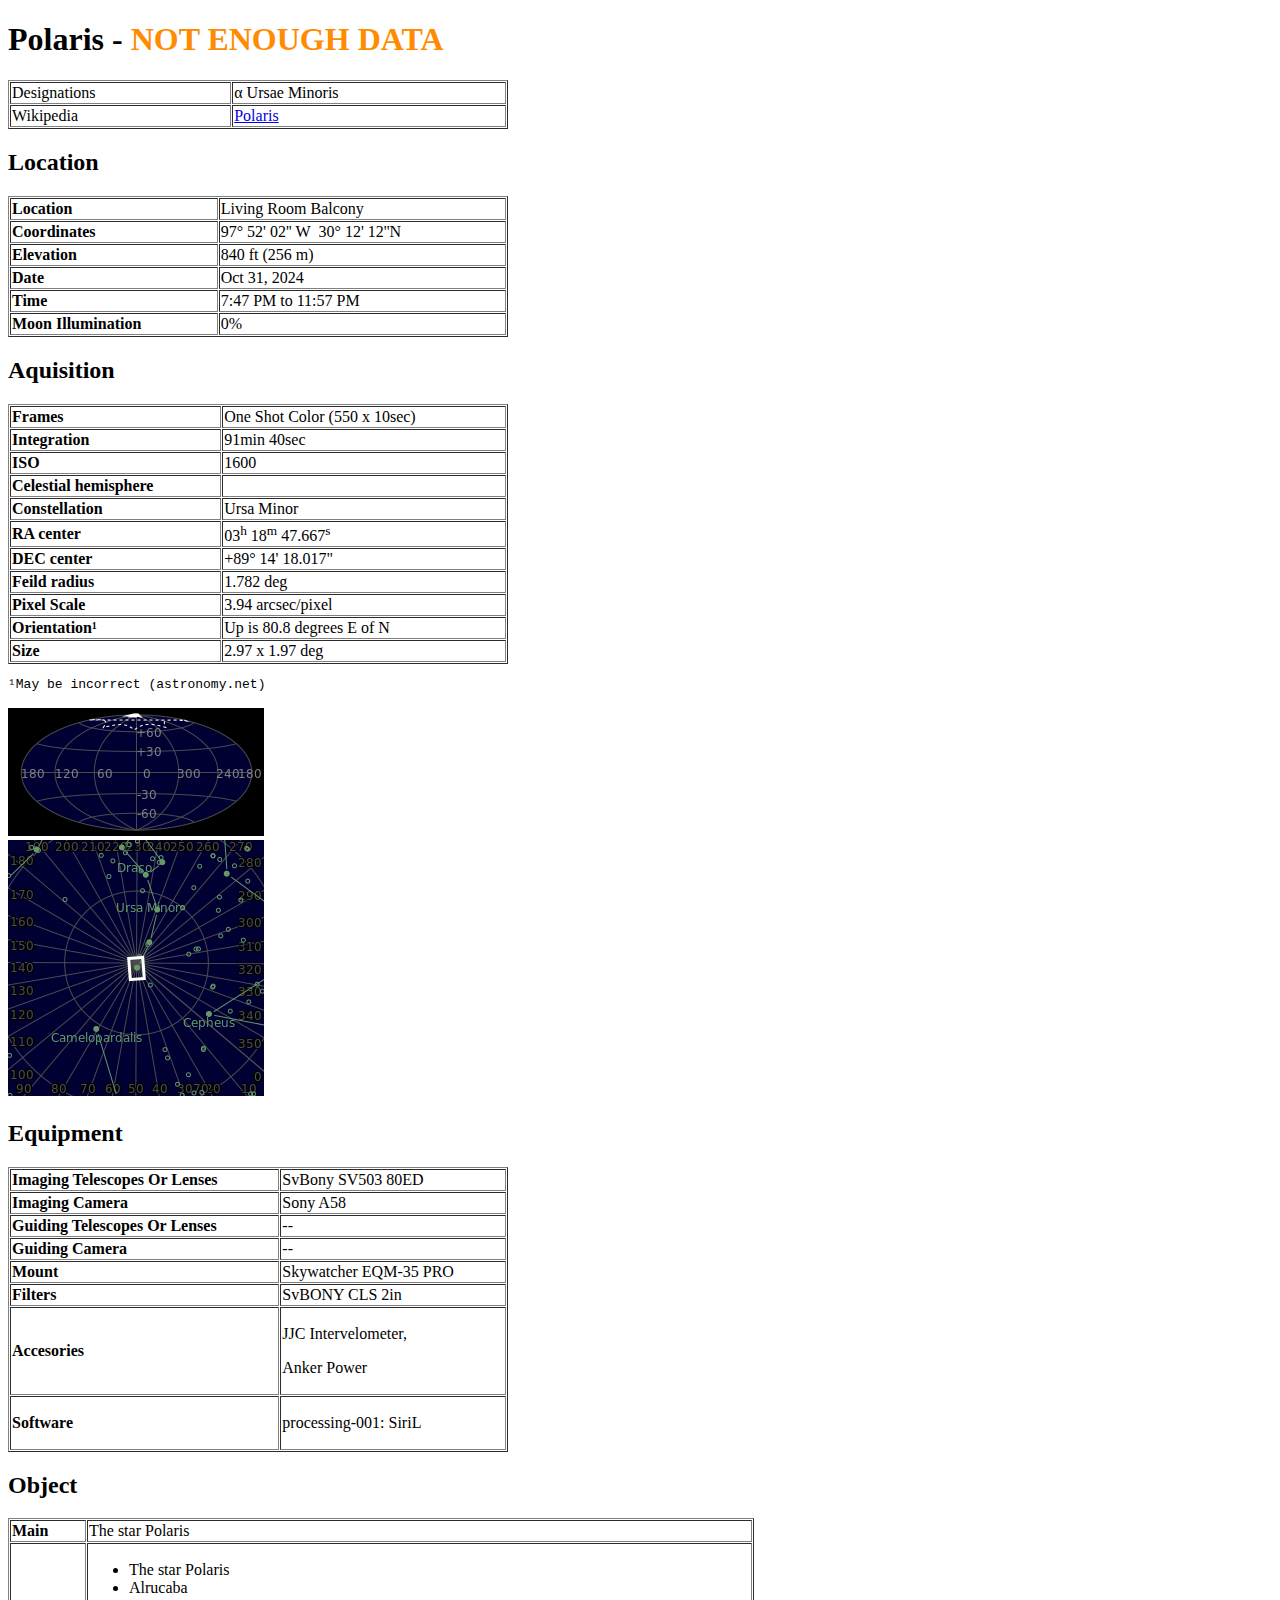
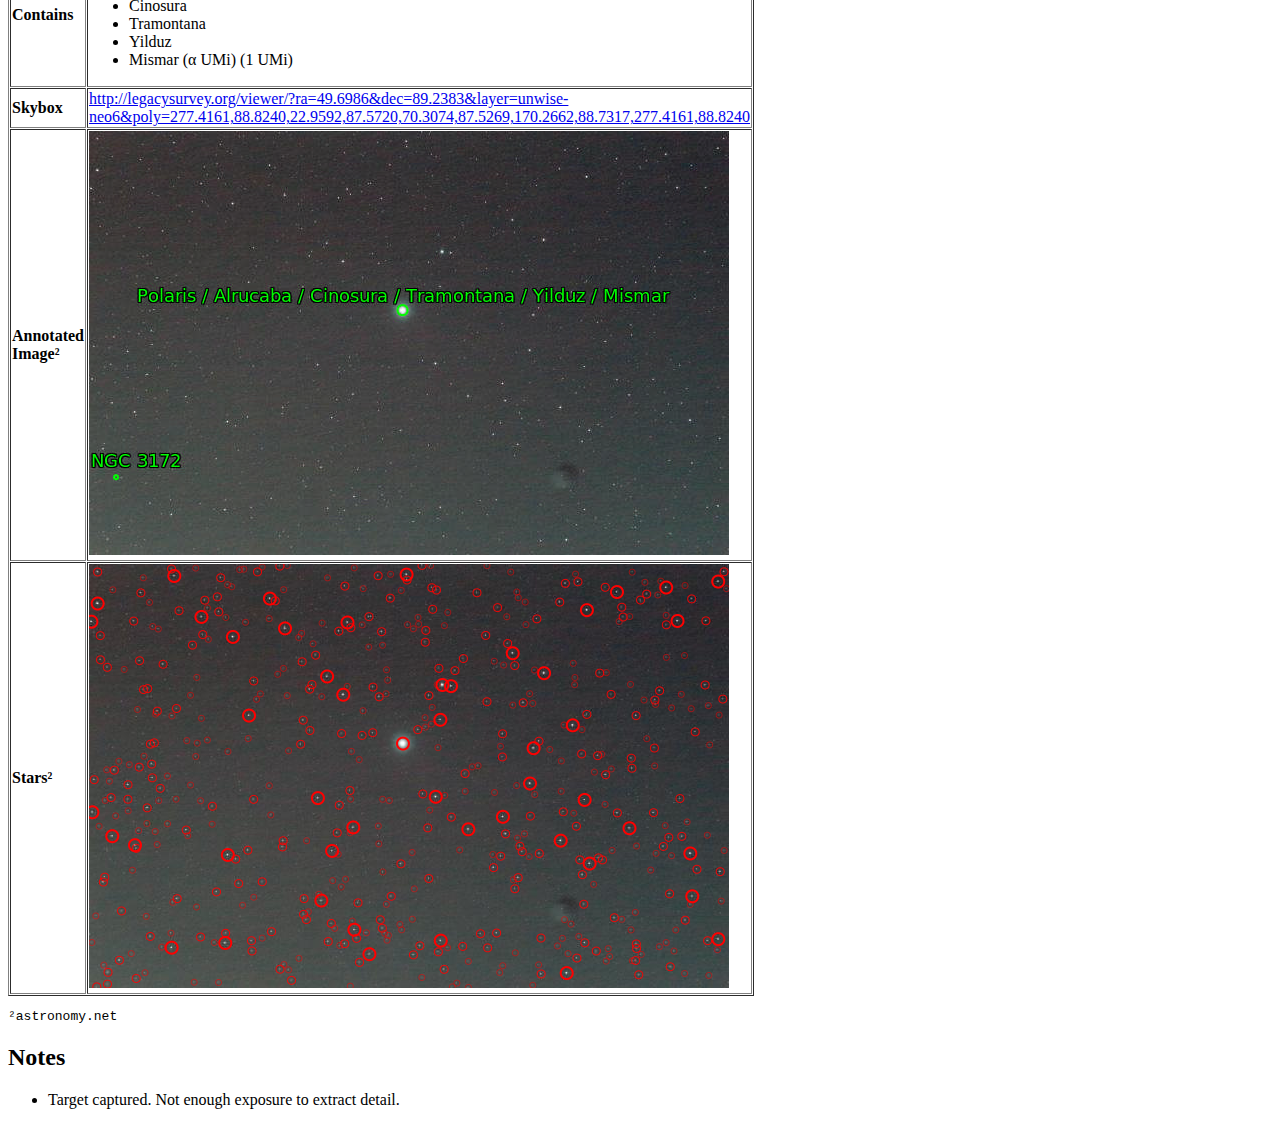
<file: astrophotography/2024/Oct_31/polaris.html>
<!doctype html>
<html>
<head>
	<title>Pleiades - Oct 28, 2024</title>
</head>
<body>
<h1>Polaris - <span style="color:#FF8C00;">NOT ENOUGH DATA</span></h1>

<table border="1" cellpadding="1" cellspacing="1" style="width:500px;">
	<tbody>
		<tr>
			<td>Designations</td>
			<td>&alpha; Ursae Minoris</td>
		</tr>
		<tr>
			<td>Wikipedia</td>
			<td><a href="https://en.wikipedia.org/wiki/Polaris">Polaris</a></td>
		</tr>
	</tbody>
</table>

<h2>Location</h2>

<table border="1" cellpadding="1" cellspacing="1" style="width: 500px;">
	<tbody>
		<tr>
			<td><strong>Location</strong></td>
			<td>Living Room Balcony</td>
		</tr>
		<tr>
			<td><strong>Coordinates</strong></td>
			<td>97&deg; 52&#39; 02&#39;&#39; W&nbsp; 30&deg; 12&#39; 12&#39;&#39;N</td>
		</tr>
		<tr>
			<td><strong>Elevation</strong></td>
			<td>840 ft (256 m)</td>
		</tr>
		<tr>
			<td><strong>Date</strong></td>
			<td>Oct 31, 2024</td>
		</tr>
		<tr>
			<td><strong>Time</strong></td>
			<td>7:47 PM to 11:57 PM</td>
		</tr>
		<tr>
			<td><strong>Moon Illumination</strong></td>
			<td>0%</td>
		</tr>
	</tbody>
</table>

<h2>Aquisition</h2>

<table border="1" cellpadding="1" cellspacing="1" style="width: 500px;">
	<tbody>
		<tr>
			<td><strong>Frames</strong></td>
			<td>One Shot Color (550 x 10sec)</td>
		</tr>
		<tr>
			<td><strong>Integration</strong></td>
			<td>91min 40sec</td>
		</tr>
		<tr>
			<td><strong>ISO</strong></td>
			<td>1600</td>
		</tr>
		<tr>
			<td><strong>Celestial hemisphere</strong></td>
			<td>&nbsp;</td>
		</tr>
		<tr>
			<td><strong>Constellation</strong></td>
			<td>Ursa Minor</td>
		</tr>
		<tr>
			<td><strong>RA center</strong></td>
			<td>03<sup>h</sup>&nbsp;18<sup>m</sup>&nbsp;47.667<sup>s</sup></td>
		</tr>
		<tr>
			<td><strong>DEC center</strong></td>
			<td>+89&deg;&nbsp;14&#39;&nbsp;18.017&quot;</td>
		</tr>
		<tr>
			<td><strong>Feild radius</strong></td>
			<td>1.782 deg</td>
		</tr>
		<tr>
			<td><strong>Pixel Scale</strong></td>
			<td>3.94 arcsec/pixel</td>
		</tr>
		<tr>
			<td><strong>Orientation&sup1;</strong></td>
			<td>Up is 80.8 degrees E of N</td>
		</tr>
		<tr>
			<td><strong>Size</strong></td>
			<td>2.97 x 1.97 deg</td>
		</tr>
	</tbody>
</table>

<pre>
&sup1;May be incorrect (astronomy.net)</pre>

<p><img alt="" src="./Polaris/data/astronomy.net/position_hemisphere.png" /><br />
<img alt="" src="./Polaris/data/astronomy.net/position_constellation.png" /></p>

<h2>Equipment</h2>

<table border="1" cellpadding="1" cellspacing="1" style="width: 500px;">
	<tbody>
		<tr>
			<td><strong>Imaging Telescopes Or Lenses</strong></td>
			<td>SvBony SV503 80ED</td>
		</tr>
		<tr>
			<td><strong>Imaging Camera</strong></td>
			<td>Sony A58</td>
		</tr>
		<tr>
			<td><strong>Guiding Telescopes Or Lenses</strong></td>
			<td>--</td>
		</tr>
		<tr>
			<td><strong>Guiding Camera</strong></td>
			<td>--</td>
		</tr>
		<tr>
			<td><strong>Mount</strong></td>
			<td>Skywatcher EQM-35 PRO</td>
		</tr>
		<tr>
			<td><strong>Filters</strong></td>
			<td>SvBONY CLS 2in</td>
		</tr>
		<tr>
			<td><strong>Accesories</strong></td>
			<td>
			<p>JJC Intervelometer,</p>

			<p>Anker Power</p>
			</td>
		</tr>
		<tr>
			<td><strong>Software</strong></td>
			<td>
			<p>processing-001: SiriL</p>
			</td>
		</tr>
	</tbody>
</table>

<h2>Object</h2>

<table border="1" cellpadding="1" cellspacing="1" style="width: 500px;">
	<tbody>
		<tr>
			<td><strong>Main</strong></td>
			<td>The star Polaris</td>
		</tr>
		<tr>
			<td><strong>Contains</strong></td>
			<td>
			<ul>
				<li>The star Polaris</li>
				<li>Alrucaba</li>
				<li>Cinosura</li>
				<li>Tramontana</li>
				<li>Yilduz</li>
				<li>Mismar (&alpha; UMi) (1 UMi)</li>
			</ul>
			</td>
		</tr>
		<tr>
			<td><strong>Skybox</strong></td>
			<td><a href="http://legacysurvey.org/viewer/?ra=49.6986&amp;dec=89.2383&amp;layer=unwise-neo6&amp;poly=277.4161,88.8240,22.9592,87.5720,70.3074,87.5269,170.2662,88.7317,277.4161,88.8240">http://legacysurvey.org/viewer/?ra=49.6986&amp;dec=89.2383&amp;layer=unwise-neo6&amp;poly=277.4161,88.8240,22.9592,87.5720,70.3074,87.5269,170.2662,88.7317,277.4161,88.8240</a></td>
		</tr>
		<tr>
			<td><strong>Annotated Image&sup2;</strong></td>
			<td><img alt="Annotated image" src="./Polaris/data/astronomy.net/annotated.jpg" /></td>
		</tr>
		<tr>
			<td><strong>Stars&sup2;</strong></td>
			<td><img alt="Stars detected in the image" src="./Polaris/data/astronomy.net/extraction.png" /></td>
		</tr>
	</tbody>
</table>

<pre>
&sup2;astronomy.net</pre>

<h2>Notes</h2>

<ul>
	<li>Target captured. Not enough exposure to extract detail.</li>
</ul>
</body>
</html>
</file>
<file: assets/css/style.css>
/**
* Template Name: MyResume - v4.9.2
* Template URL: https://bootstrapmade.com/free-html-bootstrap-template-my-resume/
* Author: BootstrapMade.com
* License: https://bootstrapmade.com/license/
*/

@import url(./partials/_variables.css);

@import url(./partials/_global.css);

/*--------------------------------------------------------------
# General
--------------------------------------------------------------*/
body {
  font-family: "Poppins", sans-serif;
  color: #272829;
}

a {
  color: #0563bb;
  text-decoration: none;
}

a:hover {
  color: #067ded;
  text-decoration: none;
}

h1,
h2,
h3,
h4,
h5,
h6 {
  font-family: "Raleway", sans-serif;
}

.c-sharp-logo {
  width: 40px;
  aspect-ratio: 1 / 1;
  margin-bottom: 10px;
}

.matlab-logo {
  width: 50px;
  aspect-ratio: 1 / 1;
  margin-bottom: 10px;
}

/*--------------------------------------------------------------
# Back to top button
--------------------------------------------------------------*/
.back-to-top {
  position: fixed;
  visibility: hidden;
  opacity: 0;
  right: 15px;
  bottom: 15px;
  z-index: 996;
  background: var(--color-gradient);
  width: 40px;
  height: 40px;
  border-radius: 50px;
  transition: var(--transition);
}

.back-to-top i {
  font-size: 28px;
  color: #fff;
  line-height: 0;

}

.back-to-top:hover {
  background: var(--color-primary2);
  color: #fff;
}

.back-to-top.active {
  visibility: visible;
  opacity: 1;
}

/*--------------------------------------------------------------
# Preloader
--------------------------------------------------------------*/
#preloader {
  position: fixed;
  top: 0;
  left: 0;
  right: 0;
  bottom: 0;
  z-index: 9999;
  overflow: hidden;
  background: #fff;
}

#preloader:before {
  content: "";
  position: fixed;
  top: calc(50% - 30px);
  left: calc(50% - 30px);
  border: 6px solid #0563bb;
  border-top-color: #fff;
  border-bottom-color: #fff;
  border-radius: 50%;
  width: 60px;
  height: 60px;
  -webkit-animation: animate-preloader 1s linear infinite;
  animation: animate-preloader 1s linear infinite;
}

@-webkit-keyframes animate-preloader {
  0% {
    transform: rotate(0deg);
  }

  100% {
    transform: rotate(360deg);
  }
}

@keyframes animate-preloader {
  0% {
    transform: rotate(0deg);
  }

  100% {
    transform: rotate(360deg);
  }
}

/*--------------------------------------------------------------
# Disable aos animation delay on mobile devices
--------------------------------------------------------------*/
@media screen and (max-width: 768px) {
  [data-aos-delay] {
    transition-delay: 0ms !important;
  }
}

/*--------------------------------------------------------------
# Header
--------------------------------------------------------------*/
#header {
  position: fixed;
  top: 0;
  left: 0;
  bottom: 0;
  z-index: 9997;
  transition: all 0.5s;
  padding: 15px;
  overflow-y: auto;
}

@media (max-width: 991px) {
  #header {
    width: 300px;
    background: #fff;
    border-right: 1px solid #e6e9ec;
    left: -300px;
  }
}

@media (min-width: 991px) {
  #main {
    margin-left: 100px;
  }
}

/*--------------------------------------------------------------
# Navigation Menu
--------------------------------------------------------------*/
/**
* Desktop Navigation 
*/
.nav-menu {
  padding: 0;
  display: block;
}

.nav-menu * {
  margin: 0;
  padding: 0;
  list-style: none;
}

.nav-menu>ul>li {
  position: relative;
  white-space: nowrap;
}

.nav-menu a,
.nav-menu a:focus {
  display: flex;
  align-items: center;
  color: #45505b;
  padding: 10px 18px;
  margin-bottom: 8px;
  transition: 0.3s;
  font-size: 15px;
  border-radius: 50px;
  background: #f2f3f5;
  height: 56px;
  width: 100%;
  overflow: hidden;
  transition: 0.3s;
}

.nav-menu a i,
.nav-menu a:focus i {
  font-size: 20px;
}

.nav-menu a span,
.nav-menu a:focus span {
  padding: 0 5px 0 7px;
  color: #45505b;
}

@media (min-width: 992px) {

  .nav-menu a,
  .nav-menu a:focus {
    width: 56px;
  }

  .nav-menu a span,
  .nav-menu a:focus span {
    display: none;
    color: #fff;
  }
}

.nav-menu a:hover,
.nav-menu .active,
.nav-menu .active:focus,
.nav-menu li:hover>a {
  color: #fff;
  background: var(--color-gradient);
}

.nav-menu a:hover span,
.nav-menu .active span,
.nav-menu .active:focus span,
.nav-menu li:hover>a span {
  color: #fff;
}

.nav-menu a:hover,
.nav-menu li:hover>a {
  width: 100%;
  color: #fff;
}

.nav-menu a:hover span,
.nav-menu li:hover>a span {
  display: block;
}

/**
* Mobile Navigation 
*/
.mobile-nav-toggle {
  position: fixed;
  right: 10px;
  top: 10px;
  z-index: 9998;
  border: 0;
  background: none;
  font-size: 28px;
  transition: all 0.4s;
  outline: none !important;
  line-height: 0;
  cursor: pointer;
  border-radius: 50px;
  padding: 5px;
}

.mobile-nav-toggle i {
  color: #45505b;
}

.mobile-nav-active {
  overflow: hidden;
}

.mobile-nav-active #header {
  left: 0;
}

.mobile-nav-active .mobile-nav-toggle {
  color: #fff;
  background: var(--color-gradient);
  ;
}

/*--------------------------------------------------------------
# Hero Section
--------------------------------------------------------------*/
#hero {
  width: 100%;
  height: 100vh;
  background: white;
  background-size: cover;
  position: relative;
}

@media (min-width: 992px) {
  #hero {
    padding-left: 160px;
  }
}

#hero:before {
  content: "";
  /* background: rgba(255, 255, 255, 0.3); */
  position: absolute;
  bottom: 0;
  top: 0;
  left: 0;
  right: 0;
}


.my-banner{
  scale: 75%;
  background: linear-gradient(var(--color-primary), transparent);
  border-radius: 12rem 12rem 12rem 0;
}

.site-main{
  margin-top: 5rem;
}

.site-title > h3 {
  padding-top: 20%;
  color: rgba(0, 0, 0, 0.6);
  font-weight: 500;
}

.site-title > h3::after {
  content: "";
  height: 2px;
  width: 15vw;
  background: rgba(0, 0, 0, 0.4);
  display: inline-block;
  margin-left: 10%;
  transform: translateY(-10px);
}

.site-title > h1 {
  font-size: 5rem;
  color: rgba(0, 0, 0, 0.8);
}

.site-title > h4 {
  font-size: 1.5rem;
  color: rgba(0, 0, 0, 0.6);
}

.site-title > p {
  margin-top: -2rem;
  color: rgba(0, 0, 0, 0.6);
  /* font-size: 20px; */
  font: normal 500 20px/25px var(--poppins);
}

/*--------------------------------------------------------------
# Sections General
--------------------------------------------------------------*/
section {
  padding: 60px 0;
  overflow: hidden;
}

.section-title {
  text-align: center;
  padding-bottom: 30px;
}

.section-title h2 {
  font-size: 32px;
  font-weight: bold;
  text-transform: uppercase;
  margin-bottom: 20px;
  padding-bottom: 20px;
  position: relative;
  color: #45505b;
}

.section-title h2::before {
  content: "";
  position: absolute;
  display: block;
  width: 120px;
  height: 1px;
  background: #ddd;
  bottom: 1px;
  left: calc(50% - 60px);
}

.section-title h2::after {
  content: "";
  position: absolute;
  display: block;
  width: 40px;
  height: 3px;
  background: var(--color-gradient);
  bottom: 0;
  left: calc(50% - 20px);
}

.section-title p {
  margin-bottom: 0;
}




.slider-image {

  padding: 1rem;
  border-radius: 5rem 5rem 0 5rem;
}

.about-area .about-title {
  padding-left: 5rem;
}

.about-title h2 > span {
  display: block;
  font: normal bold 49px/60px var(--poppins);
  letter-spacing: 17px;
}

.about-title .paragraph > p {
  padding: .4rem 0;
}

.description-text-link {
  color: var(--color-primary2);
  font-weight: 500;
}


/*--------------------------------------------------------------
# Akills
--------------------------------------------------------------*/
.skills-content {

}

.skills .progress {
  height: 60px;
  display: block;
  background: none;
  border-radius: 0;
}

.skills .progress .skill {
  padding: 10px 0;
  margin: 0;
  text-transform: uppercase;
  display: block;
  font-weight: 600;
  font-family: "Poppins", sans-serif;
  color: #45505b;
}

.skills .progress .skill .val {
  float: right;
  font-style: normal;
}

.skills .progress-bar-wrap {
  background: #f2f3f5;
}

.skills .progress-bar {
  width: 1px;
  height: 10px;
  transition: 0.9s;
  border-radius: 10px;
  /* background: var(--color-primary); */
}


.skill-icon{
  padding-top: 5px;
  font-size: 40px;
}


/*--------------------------------------------------------------
# Education
--------------------------------------------------------------*/

.education {
  padding: 2rem;
}

.education .education-item {
  padding: 0 0 20px 20px;
  margin-top: -2px;
  border-left: 2px solid var(--color-primary2);
  position: relative;
  /* left: calc(50% - 2px); */

}

.education .education-item h4 {
  line-height: 18px;
  font-size: 18px;
  font-weight: 600;
  text-transform: uppercase;
  font-family: "Poppins", sans-serif;
  color: var(--color-primary);
  margin-bottom: 10px;
}

.education .education-item h5 {
  font-size: 16px;
  background: #f7f8f9;
  padding: 5px 15px;
  display: inline-block;
  font-weight: 600;
  margin-bottom: 10px;
}

.education .education-item ul {
  padding-left: 20px;
}

.education .education-item ul li {
  padding-bottom: 10px;
}

.education .education-item:last-child {
  padding-bottom: 0;
}

.education .education-item::before {
  content: "";
  position: absolute;
  width: 16px;
  height: 16px;
  border-radius: 50px;
  left: -9px;
  top: 0;
  background: #fff;
  border: 2px solid #0563bb;
}


/*--------------------------------------------------------------
# Experiance
--------------------------------------------------------------*/

.pt-100{
  padding-top:100px;
}

.pb-100{
  padding-bottom:100px;
}

.main-timeline3 {
  overflow: hidden;
  position: relative
}

.main-timeline3 .timeline {
  position: relative;
  margin-top: -79px
}

.main-timeline3 .timeline:first-child {
  margin-top: 0
}

.main-timeline3 .timeline-icon,
.main-timeline3 .year {
  margin: auto;
  position: absolute;
  top: 0;
  left: 0;
  bottom: 0;
  right: 0
}

.main-timeline3 .timeline:after,
.main-timeline3 .timeline:before {
  content: "";
  display: block;
  width: 100%;
  clear: both
}

.main-timeline3 .timeline:before {
  content: "";
  width: 100%;
  height: 100%;
  position: absolute;
  top: 0;
  right: 0;
  z-index: 2
}

.main-timeline3 .timeline-icon {
  width: 210px;
  height: 210px;
  border-radius: 50%;
  border: 25px solid transparent;
  border-top-color: #f44556;
  border-right-color: #f44556;
  z-index: 1;
  transform: rotate(45deg)
}

.main-timeline3 .year {
  /*padding: 10px;*/
  display: block;
  width: 110px;
  height: 110px;
  line-height: 110px;
  border-radius: 50%;
  background: #fff;
  box-shadow: 0 0 20px rgba(0, 0, 0, .4);
  font-size: 20px;
  font-weight: 600;
  color: #f44556;
  text-align: center;
  transform: rotate(-45deg)
}

.main-timeline3 .timeline-content {
  width: 35%;
  float: right;
  background: #f44556;
  padding: 30px 20px;
  margin: 50px 0;
  box-shadow: 0 10px 25px -10px rgba(72, 29, 99, .3);
  z-index: 1;
  position: relative
}

.main-timeline3 .timeline-content:before {
  content: "";
  width: 20%;
  height: 15px;
  background: #f44556;
  position: absolute;
  top: 50%;
  left: -20%;
  z-index: -1;
  transform: translateY(-50%)
}

.main-timeline3 .title {
  font-size: 20px;
  font-weight: 700;
  color: #fff;
  margin: 0 0 10px
}

.main-timeline3 .description {
  font-size: 16px;
  color: #fff;
  line-height: 24px;
  margin: 0
}

.main-timeline3 .timeline:nth-child(2n) .timeline-icon {
  transform: rotate(-135deg);
  /*border-top-color: #e97e2e;*/
  /*border-right-color: #e97e2e*/
}

/* ============================================================================ */
/* ============================================================================ */

.main-timeline3 .tag-research {
  border-top-color: var(--color-tag-research);
  border-right-color: var(--color-tag-research);
}

.main-timeline3 .timeline .timeline-icon.tag-research .year {
  color: var(--color-tag-research);
}

.main-timeline3 .timeline .timeline-content.tag-research,
.main-timeline3 .timeline .timeline-content.tag-research:before {
  background: var(--color-tag-research);
}

/* ============================================================================ */

.main-timeline3 .tag-industry {
  border-top-color: var(--color-tag-industry);
  border-right-color: var(--color-tag-industry);
}

.main-timeline3 .timeline .timeline-icon.tag-industry .year {
  color: var(--color-tag-industry);
}

.main-timeline3 .timeline .timeline-content.tag-industry,
.main-timeline3 .timeline .timeline-content.tag-industry:before {
  background: var(--color-tag-industry);
}

/* ============================================================================ */

.main-timeline3 .tag-research {
  border-top-color: var(--color-tag-research);
  border-right-color: var(--color-tag-research);
}

.main-timeline3 .timeline .timeline-icon.tag-research .year {
  color: var(--color-tag-research);
}

.main-timeline3 .timeline .timeline-content.tag-research,
.main-timeline3 .timeline .timeline-content.tag-research:before {
  background: var(--color-tag-research);
}

/* ============================================================================ */
/* ============================================================================ */

.main-timeline3 .timeline:nth-child(2n) .year {
  transform: rotate(135deg);
  /*color: #e97e2e*/
}

.main-timeline3 .timeline:nth-child(2n) .timeline-content {
  float: left
}

.main-timeline3 .timeline:nth-child(2n) .timeline-content:before {
  left: auto;
  right: -20%
}

.main-timeline3 .timeline:nth-child(2n) .timeline-content,
.main-timeline3 .timeline:nth-child(2n) .timeline-content:before {
  /*background: #e97e2e*/
}

.main-timeline3 .timeline:nth-child(3n) .timeline-icon {
  /*border-top-color: #13afae;*/
  /*border-right-color: #13afae*/
}

.main-timeline3 .timeline:nth-child(3n) .year {
  /*color: #13afae*/
}

.main-timeline3 .timeline:nth-child(3n) .timeline-content,
.main-timeline3 .timeline:nth-child(3n) .timeline-content:before {
  /*background: #13afae*/
}

.main-timeline3 .timeline:nth-child(4n) .timeline-icon {
  /*border-top-color: #105572;*/
  /*border-right-color: #105572*/
}

.main-timeline3 .timeline:nth-child(4n) .year {
  /*color: #105572*/
}

.main-timeline3 .timeline:nth-child(4n) .timeline-content,
.main-timeline3 .timeline:nth-child(4n) .timeline-content:before {
  /*background: #105572*/
}

@media only screen and (max-width:1199px) {
  .main-timeline3 .timeline {
    margin-top: -103px
  }
  .main-timeline3 .timeline-content:before {
    left: -18%
  }
  .main-timeline3 .timeline:nth-child(2n) .timeline-content:before {
    right: -18%
  }
}

@media only screen and (max-width:990px) {
  .main-timeline3 .timeline {
    margin-top: -127px
  }
  .main-timeline3 .timeline-content:before {
    left: -2%
  }
  .main-timeline3 .timeline:nth-child(2n) .timeline-content:before {
    right: -2%
  }
}

@media only screen and (max-width:767px) {
  .main-timeline3 .timeline {
    margin-top: 0;
    overflow: hidden
  }
  .main-timeline3 .timeline:before,
  .main-timeline3 .timeline:nth-child(2n):before {
    box-shadow: none
  }
  .main-timeline3 .timeline-icon,
  .main-timeline3 .timeline:nth-child(2n) .timeline-icon {
    margin-top: -30px;
    margin-bottom: 20px;
    position: relative;
    transform: rotate(135deg)
  }
  .main-timeline3 .timeline:nth-child(2n) .year,
  .main-timeline3 .year {
    transform: rotate(-135deg)
  }
  .main-timeline3 .timeline-content,
  .main-timeline3 .timeline:nth-child(2n) .timeline-content {
    width: 100%;
    float: none;
    border-radius: 0 0 20px 20px;
    text-align: center;
    padding: 25px 20px;
    margin: 0 auto
  }
  .main-timeline3 .timeline-content:before,
  .main-timeline3 .timeline:nth-child(2n) .timeline-content:before {
    width: 15px;
    height: 25px;
    position: absolute;
    top: -22px;
    left: 50%;
    z-index: -1;
    transform: translate(-50%, 0)
  }
}

/* ============================================================================ */
/* ============================================================================ */

.timeline-title {
  font-family: "Poppins", sans-serif;
  font-size: var(--font-heading);
  color: white;
}

.timeline-header {
  display: flex;
  flex-direction: row;
}

.timeline-timebox {
  padding-top: 4px;
  padding-left: 10px;
}

.timeline-time {
  font-family: "Poppins", sans-serif;
  font-size: 14px;
  background: rgba(255, 255, 255, 0.7);
  padding: 5px 15px;
  display: inline-block;
  font-weight: 700;
  margin-bottom: 10px;
  border-radius: 20px;
}


/* ============================================================================ */
/* ============================================================================ */

/*ul.timeline-list {*/
/*	position: relative;*/
/*	margin: 0;*/
/*	padding: 0*/
/*}*/

/*ul.timeline-list:before {*/
/*	position: absolute;*/
/*	content: "";*/
/*	width: 2px;*/
/*	height: 100%;*/
/*	background-color: var(--color-primary2);*/
/*	left: 50%;*/
/*	top: 0;*/
/*	-webkit-transform: translateX(-50%);*/
/*	        transform: translateX(-50%);*/
/*}*/

/*ul.timeline-list li {*/
/*	position: relative;*/
/*	clear: both;*/
/*	display: table;*/
/*}*/

/*.timeline_content {*/
/*	border: 2px solid var(--color-primary2);*/
/*	background-color:#fff;*/
/*  transition: var(--transition);*/
/*}*/

/*!*.timeline_content.tag-research {*!*/
/*!*  border: 2px solid var(--color-tag-research);*!*/
/*!*}*!*/

/*!*.timeline_content.tag-industry {*!*/
/*!*  border: 2px solid var(--color-tag-industry);*!*/
/*!*}*!*/

/*!*.timeline_content.tag-personal {*!*/
/*!*  border: 2px solid var(--color-tag-personal);*!*/
/*!*}*!*/

/*.timeline_content:hover {*/
/*  box-shadow: var(--box-shadow);*/
/*  transform: scale(1.1);*/
/*}*/

/*ul.timeline-list li .timeline_content {*/
/*	width: 45%;*/
/*	color: #333;*/
/*	padding: 30px;*/
/*	float: left;*/
/*	text-align: right;*/
/*}*/

/*ul.timeline-list li:nth-child(2n) .timeline_content {*/
/*	float: right;*/
/*	text-align: left;*/
/*}*/

/*.timeline_content h4 {*/
/*	line-height: 18px;*/
/*  font-size: 18px;*/
/*  font-weight: 600;*/
/*  text-transform: uppercase;*/
/*  font-family: "Poppins", sans-serif;*/
/*  color: var(--color-primary);*/
/*  margin-bottom: 10px;*/
/*}*/

/*!*.timeline_content h4.tag-research {*!*/
/*!*  color: var(--color-tag-research);*!*/
/*!*}*!*/

/*!*.timeline_content h4.tag-industry {*!*/
/*!*  color: var(--color-tag-industry);*!*/
/*!*}*!*/

/*!*.timeline_content h4.tag-personal {*!*/
/*!*  color: var(--color-tag-personal);*!*/
/*!*}*!*/


/*ul.timeline-list li:before {*/
/*	position: absolute;*/
/*	content: "";*/
/*	width: 25px;*/
/*	height: 25px;*/
/*	background-color: var(--color-primary);*/
/*	left: 50%;*/
/*	top: 50%;*/
/*	-webkit-transform: translate(-50%, -50%);*/
/*	        transform: translate(-50%, -50%);*/
/*	border-radius: 50%;*/
/*}*/

/*!*ul.timeline-list li.tag-research:before {*!*/
/*!*  background-color: var(--color-tag-research);*!*/
/*!*}*!*/

/*!*ul.timeline-list li.tag-industry:before {*!*/
/*!*  background-color: var(--color-tag-industry);*!*/
/*!*}*!*/

/*!*ul.timeline-list li.tag-personal:before {*!*/
/*!*  background-color: var(--color-tag-personal);*!*/
/*!*}*!*/


/*.timeline_content span {*/
/*	font-size: 16px;*/
/*  background: #f7f8f9;*/
/*  padding: 5px 15px;*/
/*  display: inline-block;*/
/*  font-weight: 600;*/
/*  margin-bottom: 10px;*/
/*}*/

.main-timeline {
  position: relative
}

.main-timeline:before {
  content: "";
  display: block;
  width: 2px;
  height: 100%;
  background: var(--color-primary2);
  margin: 0 auto;
  position: absolute;
  top: 0;
  left: 0;
  right: 0
}

.main-timeline .timeline {
  margin-bottom: 40px;
  position: relative
}

.main-timeline .timeline:after {
  content: "";
  display: block;
  clear: both
}

.main-timeline .icon {
  width: 18px;
  height: 18px;
  line-height: 18px;
  margin: auto;
  position: absolute;
  top: 0;
  left: 0;
  bottom: 0;
  right: 0
}

.main-timeline .icon:before,
.main-timeline .icon:after {
  content: "";
  width: 100%;
  height: 100%;
  border-radius: 50%;
  position: absolute;
  top: 0;
  left: 0;
  transition: all 0.33s ease-out 0s
}

.main-timeline .icon:before {
  background: #fff;
  border: 2px solid var(--color-primary);
  left: -3px
}

.main-timeline .icon:after {
  border: 2px solid #c6c6c6;
  left: 3px
}

.main-timeline .timeline:hover .icon:before {
  left: 3px
}

.main-timeline .timeline:hover .icon:after {
  left: -3px
}

.main-timeline .date-content {
  width: 50%;
  float: left;
  margin-top: 33px;
  position: relative
}

.main-timeline .date-content:before {
  content: "";
  width: 36.5%;
  height: 2px;
  background: #c6c6c6;
  margin: auto 0;
  position: absolute;
  top: 0;
  right: 10px;
  bottom: 0
}

.main-timeline .date-outer {
  width: 125px;
  height: 125px;
  font-size: 16px;
  text-align: center;
  margin: auto;
  z-index: 1
}

.main-timeline .date-outer:before,
.main-timeline .date-outer:after {
  content: "";
  width: 125px;
  height: 125px;
  margin: 0 auto;
  border-radius: 50%;
  position: absolute;
  top: 0;
  left: 0;
  right: 0;
  transition: all 0.33s ease-out 0s
}

.main-timeline .date-outer:before {
  background: #fff;
  border: 2px solid var(--color-primary);
  left: -6px
}

.main-timeline .date-outer:after {
  border: 2px solid #c6c6c6;
  left: 6px
}

.main-timeline .timeline:hover .date-outer:before {
  left: 6px
}

.main-timeline .timeline:hover .date-outer:after {
  left: -6px
}

.main-timeline .date {
  width: 100%;
  margin: auto;
  position: absolute;
  top: 27%;
  left: 0
}

.main-timeline .month {
  font-size: 18px;
  font-weight: 700
}

.main-timeline .year {
  display: block;
  font-size: 30px;
  font-weight: 700;
  color: #232323;
  line-height: 36px
}

.main-timeline .timeline-content {
  width: 50%;
  padding: 20px 0 20px 50px;
  float: right
}

.main-timeline .title {
  color: var(--color-primary);
  font-family: "Poppins", sans-serif;
  font-size: 18px;
  font-weight: 700;
  line-height: 24px;
  margin: 0 0 5px 0
}

.main-timeline .company {
  font-family: "Poppins", sans-serif;
  font-size: 18px;
  font-weight: 200;
  margin: 0 0 5px 0
}

.main-timeline .timeline_date {
  font-family: "Poppins", sans-serif;
  font-size: var(--font-text);
  font-weight: 500;
  margin-bottom: 15px
}

.main-timeline .description {
  font-family: "Poppins", sans-serif;
  font-size: var(--font-text);
  font-weight: 300;
  margin-bottom: 0
}

.main-timeline .timeline:nth-child(2n) .date-content {
  float: right
}

.main-timeline .timeline:nth-child(2n) .date-content:before {
  left: 10px
}

.main-timeline .timeline:nth-child(2n) .timeline-content {
  padding: 20px 50px 20px 0;
  text-align: right
}

@media only screen and (max-width: 991px) {
  .main-timeline .date-content {
    margin-top: 58px
  }
  .main-timeline .date-content:before {
    width: 22.5%
  }
  .main-timeline .timeline-content {
    padding: 10px 0 10px 30px
  }
  .main-timeline .title {
    font-size: 17px
  }

  .main-timeline .title {
    font-size: 17px
  }
  .main-timeline .timeline:nth-child(2n) .timeline-content {
    padding: 10px 30px 10px 0
  }
}

@media only screen and (max-width: 767px) {
  .main-timeline:before {
    margin: 0;
    left: 7px
  }
  .main-timeline .timeline {
    margin-bottom: 20px
  }
  .main-timeline .timeline:last-child {
    margin-bottom: 0
  }
  .main-timeline .icon {
    margin: auto 0
  }
  .main-timeline .date-content {
    width: 95%;
    float: right;
    margin-top: 0
  }
  .main-timeline .date-content:before {
    display: none
  }
  .main-timeline .date-outer {
    width: 110px;
    height: 110px
  }
  .main-timeline .date-outer:before,
  .main-timeline .date-outer:after {
    width: 110px;
    height: 110px
  }
  .main-timeline .date {
    top: 30%
  }
  .main-timeline .year {
    font-size: 24px
  }
  .main-timeline .timeline-content,
  .main-timeline .timeline:nth-child(2n) .timeline-content {
    width: 95%;
    text-align: center;
    padding: 10px 0
  }
  .main-timeline .title {
    margin-bottom: 10px
  }
}


/*--------------------------------------------------------------
# Publications
--------------------------------------------------------------*/


.publication #publication-filters {
  margin: 0 auto 25px auto;
  list-style: none;
  text-align: center;
  background: #fff;
  border-radius: 50px;
  padding: 2px 15px;
}

.publication #publication-filters li {
  cursor: pointer;
  display: inline-block;
  padding: 10px 15px;
  font-size: var(--font-text);
  font-weight: 600;
  line-height: 1;
  text-transform: uppercase;
  color: #272829;
  margin-bottom: 5px;
  transition: var(--transition);
}

.publication #publication-filters li:hover{
  scale: 1.1;
  color: var(--color-primary2);
}
.publication #publication-filters li.filter-active {
  color: var(--color-primary);
}

.publication #publication-filters li:last-child {
  margin-right: 0;
}

.publication .publication-container {
  padding: 2rem;
}

.publication-year-button {
  cursor: pointer;
  display: inline-block;
  padding: 10px 15px;
  font-size: 14px;
  font-weight: 600;
  line-height: 1;
  text-transform: uppercase;
  border: 0;
  color: #272829;
  margin-bottom: 1.5px;
  transition: var(--transition);

}

/*.publication-filter-years li.filter-active  + .publication-filter-years {*/
/*  color: red;*/
/*}*/

.publication .publication-container .publication-item {
  padding: 0 100px 20px 20px;
  margin-top: -2px;
  border-left: 2px solid var(--color-primary2);
  position: relative;
  display: flex;
  flex-direction: column;
  /* left: calc(50% - 2px); */


}

.publication .publication-container .publication-item .publication-item-text {
  background-color: rgba(255, 255, 255, 0.9);
  transition: var(--transition);
}


.publication .publication-container .publication-item h5 {

  font-size: 16px;
  padding: 5px 15px;
  display: inline-block;
  font-weight: 400;
  margin-bottom: 10px;
}

.publication .publication-container .publication-item h5 b {
  color: var(--color-primary);
}

.publication .publication-container .publication-item .publication-item-text:hover {
  scale: 1.1;
}

.publication .publication-container .publication-item ul {
  padding-left: 20px;
}

.publication .publication-container .publication-item ul li {
  padding-bottom: 10px;
}

.publication .publication-container .publication-item:last-child {
  padding-bottom: 0;
}

.publication .publication-container .publication-item::before {
  content: "";
  position: absolute;
  width: 16px;
  height: 16px;
  border-radius: 50px;
  left: -9px;
  top: 0;
  background: #fff;
  border: 2px solid #0563bb;
}

.publication-links{
  color: var(--color-primary);
  font-size: 14px;
  font-weight: 500;
  width: 100%;
  transition: var(--transition);
}

.publication-link:hover{
  color: var(--color-primary);
}

.publication-links .publication-inactive{
  color: rgba(255, 0, 0, 0.5);
}


/*--------------------------------------------------------------
# Portfolio
--------------------------------------------------------------*/
.portfolio .portfolio-item {
  margin-bottom: 30px;
}

.portfolio #portfolio-flters {
  padding: 0;
  margin: 0 auto 25px auto;
  list-style: none;
  text-align: center;
  background: #fff;
  border-radius: 50px;
  padding: 2px 15px;
}

.portfolio #portfolio-flters li {
  cursor: pointer;
  display: inline-block;
  padding: 10px 15px;
  font-size: 14px;
  font-weight: 600;
  line-height: 1;
  text-transform: uppercase;
  color: #272829;
  margin-bottom: 5px;
  transition: all 0.3s ease-in-out;
}

.portfolio #portfolio-flters li:hover{
  color: var(--color-primary2);
}

.portfolio #portfolio-flters li.filter-active {
  color: var(--color-primary);
}

.portfolio #portfolio-flters li:last-child {
  margin-right: 0;
}

.portfolio .portfolio-wrap {
  transition: 0.3s;
  position: relative;
  overflow: hidden;
  z-index: 1;
  background: rgba(69, 80, 91, 0.8);
}

.portfolio .portfolio-wrap::before {
  content: "";
  background: rgba(255, 255, 255, 0.7);
  position: absolute;
  left: 30px;
  right: 30px;
  top: 30px;
  bottom: 30px;
  transition: all ease-in-out 0.3s;
  z-index: 2;
  opacity: 0;
}

.portfolio .portfolio-wrap .portfolio-info {
  opacity: 0;
  position: absolute;
  top: 0;
  left: 0;
  right: 0;
  bottom: 0;
  text-align: center;
  z-index: 3;
  transition: all ease-in-out 0.3s;
  display: flex;
  flex-direction: column;
  justify-content: center;
  align-items: center;
}

.portfolio .portfolio-wrap .portfolio-info::before {
  display: block;
  content: "";
  width: 48px;
  height: 48px;
  position: absolute;
  top: 35px;
  left: 35px;
  border-top: 3px solid #d7dce1;
  border-left: 3px solid #d7dce1;
  transition: all 0.5s ease 0s;
  z-index: 9994;
}

.portfolio .portfolio-wrap .portfolio-info::after {
  display: block;
  content: "";
  width: 48px;
  height: 48px;
  position: absolute;
  bottom: 35px;
  right: 35px;
  border-bottom: 3px solid #d7dce1;
  border-right: 3px solid #d7dce1;
  transition: all 0.5s ease 0s;
  z-index: 9994;
}

.portfolio .portfolio-wrap .portfolio-info h4 {
  font-size: 20px;
  color: #45505b;
  font-weight: 600;
}

.portfolio .portfolio-wrap .portfolio-info p {
  color: #45505b;
  font-size: 14px;
  text-transform: uppercase;
  padding: 0;
  margin: 0;
}

.portfolio .portfolio-wrap .portfolio-links {
  text-align: center;
  z-index: 4;
}

.portfolio .portfolio-wrap .portfolio-links a {
  color: #45505b;
  margin: 0 2px;
  font-size: 28px;
  display: inline-block;
  transition: 0.3s;
}


.portfolio .portfolio-wrap .portfolio-links a:hover {
  color: var(--color-primary)
}

.portfolio .portfolio-wrap .portfolio-links a.portfolio-inactive:hover {
  color: red
}

.portfolio .portfolio-wrap:hover::before {
  top: 0;
  left: 0;
  right: 0;
  bottom: 0;
  opacity: 1;
}

.portfolio .portfolio-wrap:hover .portfolio-info {
  opacity: 1;
}

.portfolio .portfolio-wrap:hover .portfolio-info::before {
  top: 15px;
  left: 15px;
}

.portfolio .portfolio-wrap:hover .portfolio-info::after {
  bottom: 15px;
  right: 15px;
}

/*--------------------------------------------------------------
# Portfolio Details
--------------------------------------------------------------*/
.portfolio-details {
  padding-top: 40px;
}

.portfolio-details .portfolio-details-slider img {
  width: 100%;
}

.portfolio-details .portfolio-details-slider .swiper-pagination {
  margin-top: 20px;
  position: relative;
}

.portfolio-details .portfolio-details-slider .swiper-pagination .swiper-pagination-bullet {
  width: 12px;
  height: 12px;
  background-color: #fff;
  opacity: 1;
  border: 1px solid #0563bb;
}

.portfolio-details .portfolio-details-slider .swiper-pagination .swiper-pagination-bullet-active {
  background-color: #0563bb;
}

.portfolio-details .portfolio-info {
  padding: 30px;
  box-shadow: 0px 0 30px rgba(69, 80, 91, 0.08);
}

.portfolio-details .portfolio-info h3 {
  font-size: 22px;
  font-weight: 700;
  margin-bottom: 20px;
  padding-bottom: 20px;
  border-bottom: 1px solid #eee;
}

.portfolio-details .portfolio-info ul {
  list-style: none;
  padding: 0;
  font-size: 15px;
}

.portfolio-details .portfolio-info ul li+li {
  margin-top: 10px;
}

.portfolio-details .portfolio-description {
  padding-top: 30px;
}

.portfolio-details .portfolio-description h2 {
  font-size: 26px;
  font-weight: 700;
  margin-bottom: 20px;
}

.portfolio-details .portfolio-description p {
  padding: 0;
}

/*--------------------------------------------------------------
# Projects  -  Extended from portfolio
--------------------------------------------------------------*/


.project-col {
  min-width: 20%;
}
@media screen and (max-width: 480px) {
  .project-col {
    min-width: 50%;
  }
}

.project-item {
  padding: 1rem;
}

.project-card {
  font-family: "Poppins", sans-serif;
  margin-right: auto;
  margin-left: auto;
  border-radius: 15px;
  box-shadow: var(--box-shadow);
  overflow: hidden;
}

.project-content {
  display: flex;
  flex-direction: column;
  padding: 30px 25px 15px 25px;
  background: var(--color-gradient);
  /*background-image: url('https://svgshare.com/i/7fs.svg');*/
  background-position: center;
  /*background-repeat: no-repeat;*/
  /*background-size: 240%;*/
  color: white;
}

.project-title {
  font-size: 18px;
  font-weight: bold;
}

.project-body {
  margin-bottom: 0;

}

.project-detail {
  background: white;
}

.project-tags {
  padding-top: 10px;

}

.project-detail {
  padding: 30px 25px 15px 25px;
}

/* =================  TAGS ===================== */

.project-tags > span.filter-research {
  background: var(--color-tag-research);
}

.project-tags > span.filter-industry {
  background: var(--color-tag-industry);
}

.project-tags > span.filter-personal {
  background: var(--color-tag-personal);
}




/*--------------------------------------------------------------
# Services
--------------------------------------------------------------*/
.services .icon-box {
  text-align: center;
  padding: 70px 20px 80px 20px;
  transition: all ease-in-out 0.3s;
  background: #fff;
  box-shadow: 0px 5px 90px 0px rgba(110, 123, 131, 0.05);
}

.services .icon-box .icon {
  margin: 0 auto;
  width: 100px;
  height: 100px;
  display: flex;
  align-items: center;
  justify-content: center;
  transition: ease-in-out 0.3s;
  position: relative;
}

.services .icon-box .icon i {
  font-size: 36px;
  transition: 0.5s;
  position: relative;
}

.services .icon-box .icon svg {
  position: absolute;
  top: 0;
  left: 0;
}

.services .icon-box .icon svg path {
  transition: 0.5s;
  fill: #f5f5f5;
}

.services .icon-box h4 {
  font-weight: 600;
  margin: 10px 0 15px 0;
  font-size: 22px;
}

.services .icon-box h4 a {
  color: #45505b;
  transition: ease-in-out 0.3s;
}

.services .icon-box p {
  line-height: 24px;
  font-size: 14px;
  margin-bottom: 0;
}

.services .icon-box:hover {
  border-color: #fff;
  box-shadow: 0px 0 35px 0 rgba(0, 0, 0, 0.08);
}

.services .iconbox-blue i {
  color: #47aeff;
}

.services .iconbox-blue:hover .icon i {
  color: #fff;
}

.services .iconbox-blue:hover .icon path {
  fill: #47aeff;
}

.services .iconbox-orange i {
  color: #ffa76e;
}

.services .iconbox-orange:hover .icon i {
  color: #fff;
}

.services .iconbox-orange:hover .icon path {
  fill: #ffa76e;
}

.services .iconbox-pink i {
  color: #e80368;
}

.services .iconbox-pink:hover .icon i {
  color: #fff;
}

.services .iconbox-pink:hover .icon path {
  fill: #e80368;
}

.services .iconbox-yellow i {
  color: #ffbb2c;
}

.services .iconbox-yellow:hover .icon i {
  color: #fff;
}

.services .iconbox-yellow:hover .icon path {
  fill: #ffbb2c;
}

.services .iconbox-red i {
  color: #ff5828;
}

.services .iconbox-red:hover .icon i {
  color: #fff;
}

.services .iconbox-red:hover .icon path {
  fill: #ff5828;
}

.services .iconbox-teal i {
  color: #11dbcf;
}

.services .iconbox-teal:hover .icon i {
  color: #fff;
}

.services .iconbox-teal:hover .icon path {
  fill: #11dbcf;
}

/*--------------------------------------------------------------
# Testimonials
--------------------------------------------------------------*/
.testimonials .section-header {
  margin-bottom: 40px;
}

.testimonials .testimonials-carousel,
.testimonials .testimonials-slider {
  overflow: hidden;
}

.testimonials .testimonial-item {
  text-align: center;
}

.testimonials .testimonial-item .testimonial-img {
  width: 120px;
  border-radius: 50%;
  border: 4px solid #fff;
  margin: 0 auto;
}

.testimonials .testimonial-item h3 {
  font-size: 20px;
  font-weight: bold;
  margin: 10px 0 5px 0;
  color: #111;
}

.testimonials .testimonial-item h4 {
  font-size: 14px;
  color: #999;
  margin: 0 0 15px 0;
}

.testimonials .testimonial-item .quote-icon-left,
.testimonials .testimonial-item .quote-icon-right {
  color: #90c8fc;
  font-size: 26px;
}

.testimonials .testimonial-item .quote-icon-left {
  display: inline-block;
  left: -5px;
  position: relative;
}

.testimonials .testimonial-item .quote-icon-right {
  display: inline-block;
  right: -5px;
  position: relative;
  top: 10px;
}

.testimonials .testimonial-item p {
  font-style: italic;
  margin: 0 auto 15px auto;
}

.testimonials .swiper-pagination {
  margin-top: 20px;
  position: relative;
}

.testimonials .swiper-pagination .swiper-pagination-bullet {
  width: 12px;
  height: 12px;
  background-color: #fff;
  opacity: 1;
  border: 1px solid #0563bb;
}

.testimonials .swiper-pagination .swiper-pagination-bullet-active {
  background-color: #0563bb;
}

@media (min-width: 992px) {
  .testimonials .testimonial-item p {
    width: 80%;
  }
}

/*--------------------------------------------------------------
# Contact
--------------------------------------------------------------*/
.contact-info {
  width: 95%;
  padding-top: 3rem;
  /*background-color: blue;*/
}

.contact-address {
  margin: 15px;
  background: var(--color-gradient);
  max-width: 350px;
  min-width: 300px;
  display: flex;
  flex-direction: column;
  align-items: center;
}

.contact-info i {
  /*padding-left: 3rem;*/
  font-size: 35px;
  color: white;
  float: left;
  width: 44px;
  height: 44px;
  /*background: var(--color-gradient);*/
  display: flex;
  justify-content: center;
  align-items: center;
  border-radius: 50px;
  transition: all 0.3s ease-in-out;
}

.contact-info h4 {
  padding: 0 0 0 60px;
  font-size: 22px;
  font-weight: 600;
  margin-bottom: 5px;
  color: #45505b;
}

.contact-info p {
  /*padding: 0 0 0 60px;*/
  margin-bottom: 0;
  font-size: 14px;
  color: white;
}

.contact-info a {
  /*padding: 0 0 0 60px;*/
  margin-bottom: 0;
  font-size: 14px;
  color: white;
}

.contact-address:hover > i {
  color: black;
}

/*.primary-button.contact-address:hover > .contact-icon {*/
/*  color: black;*/
/*}*/

/*.contact-info .email,*/
/*.contact-info .phone {*/
/*  margin-top: 40px;*/
/*}*/

/*.contact-info .email:hover i,*/
/*.contact-info .address:hover i,*/
/*.contact-info .phone:hover i {*/
/*  background: #0563bb;*/
/*  color: #fff;*/
/*}*/


/*.contact .php-email-form {*/
/*  width: 100%;*/
/*  background: #fff;*/
/*}*/

/*.contact .php-email-form .form-group {*/
/*  padding-bottom: 8px;*/
/*}*/

/*.contact .php-email-form .error-message {*/
/*  display: none;*/
/*  color: #fff;*/
/*  background: #ed3c0d;*/
/*  text-align: left;*/
/*  padding: 15px;*/
/*  font-weight: 600;*/
/*}*/

/*.contact .php-email-form .error-message br+br {*/
/*  margin-top: 25px;*/
/*}*/

/*.contact .php-email-form .sent-message {*/
/*  display: none;*/
/*  color: #fff;*/
/*  background: #18d26e;*/
/*  text-align: center;*/
/*  padding: 15px;*/
/*  font-weight: 600;*/
/*}*/

/*.contact .php-email-form .loading {*/
/*  display: none;*/
/*  background: #fff;*/
/*  text-align: center;*/
/*  padding: 15px;*/
/*}*/

/*.contact .php-email-form .loading:before {*/
/*  content: "";*/
/*  display: inline-block;*/
/*  border-radius: 50%;*/
/*  width: 24px;*/
/*  height: 24px;*/
/*  margin: 0 10px -6px 0;*/
/*  border: 3px solid #18d26e;*/
/*  border-top-color: #eee;*/
/*  -webkit-animation: animate-loading 1s linear infinite;*/
/*  animation: animate-loading 1s linear infinite;*/
/*}*/

/*.contact .php-email-form input,*/
/*.contact .php-email-form textarea {*/
/*  border-radius: 4px;*/
/*  box-shadow: none;*/
/*  font-size: 14px;*/
/*}*/

/*.contact .php-email-form input {*/
/*  height: 44px;*/
/*}*/

/*.contact .php-email-form textarea {*/
/*  padding: 10px 12px;*/
/*}*/

/*.contact .php-email-form button[type=submit] {*/
/*  background: #0563bb;*/
/*  border: 0;*/
/*  padding: 10px 35px;*/
/*  color: #fff;*/
/*  transition: 0.4s;*/
/*  border-radius: 50px;*/
/*}*/

/*.contact .php-email-form button[type=submit]:hover {*/
/*  background: #0678e3;*/
/*}*/

/*@-webkit-keyframes animate-loading {*/
/*  0% {*/
/*    transform: rotate(0deg);*/
/*  }*/

/*  100% {*/
/*    transform: rotate(360deg);*/
/*  }*/
/*}*/

/*@keyframes animate-loading {*/
/*  0% {*/
/*    transform: rotate(0deg);*/
/*  }*/

/*  100% {*/
/*    transform: rotate(360deg);*/
/*  }*/
/*}*/



/*--------------------------------------------------------------
# Footer
--------------------------------------------------------------*/
#footer {
  background: #f7f8f9;
  color: #45505b;
  font-size: 14px;
  text-align: center;
  padding: 30px 0;
}

#footer h3 {
  font-size: 36px;
  font-weight: 700;
  position: relative;
  font-family: "Poppins", sans-serif;
  padding: 0;
  margin: 0 0 15px 0;
}

#footer p {
  font-size: 15px;
  font-style: italic;
  padding: 0;
  margin: 0 0 40px 0;
}

#footer .social-links {
  margin: 0 0 40px 0;
}

#footer .social-links a {
  font-size: 18px;
  display: inline-block;
  background: var(--color-gradient);
  color: #fff;
  line-height: 1;
  padding: 8px 0;
  margin-right: 4px;
  border-radius: 50%;
  text-align: center;
  width: 36px;
  height: 36px;
  transition: var(--transition);
}

#footer .social-links a:hover {
  background: var(--color-primary);
  color: #fff;
  text-decoration: none;
}

#footer .copyright {
  margin: 0 0 5px 0;
}

#footer .credits {
  font-size: 13px;
}
</file>
